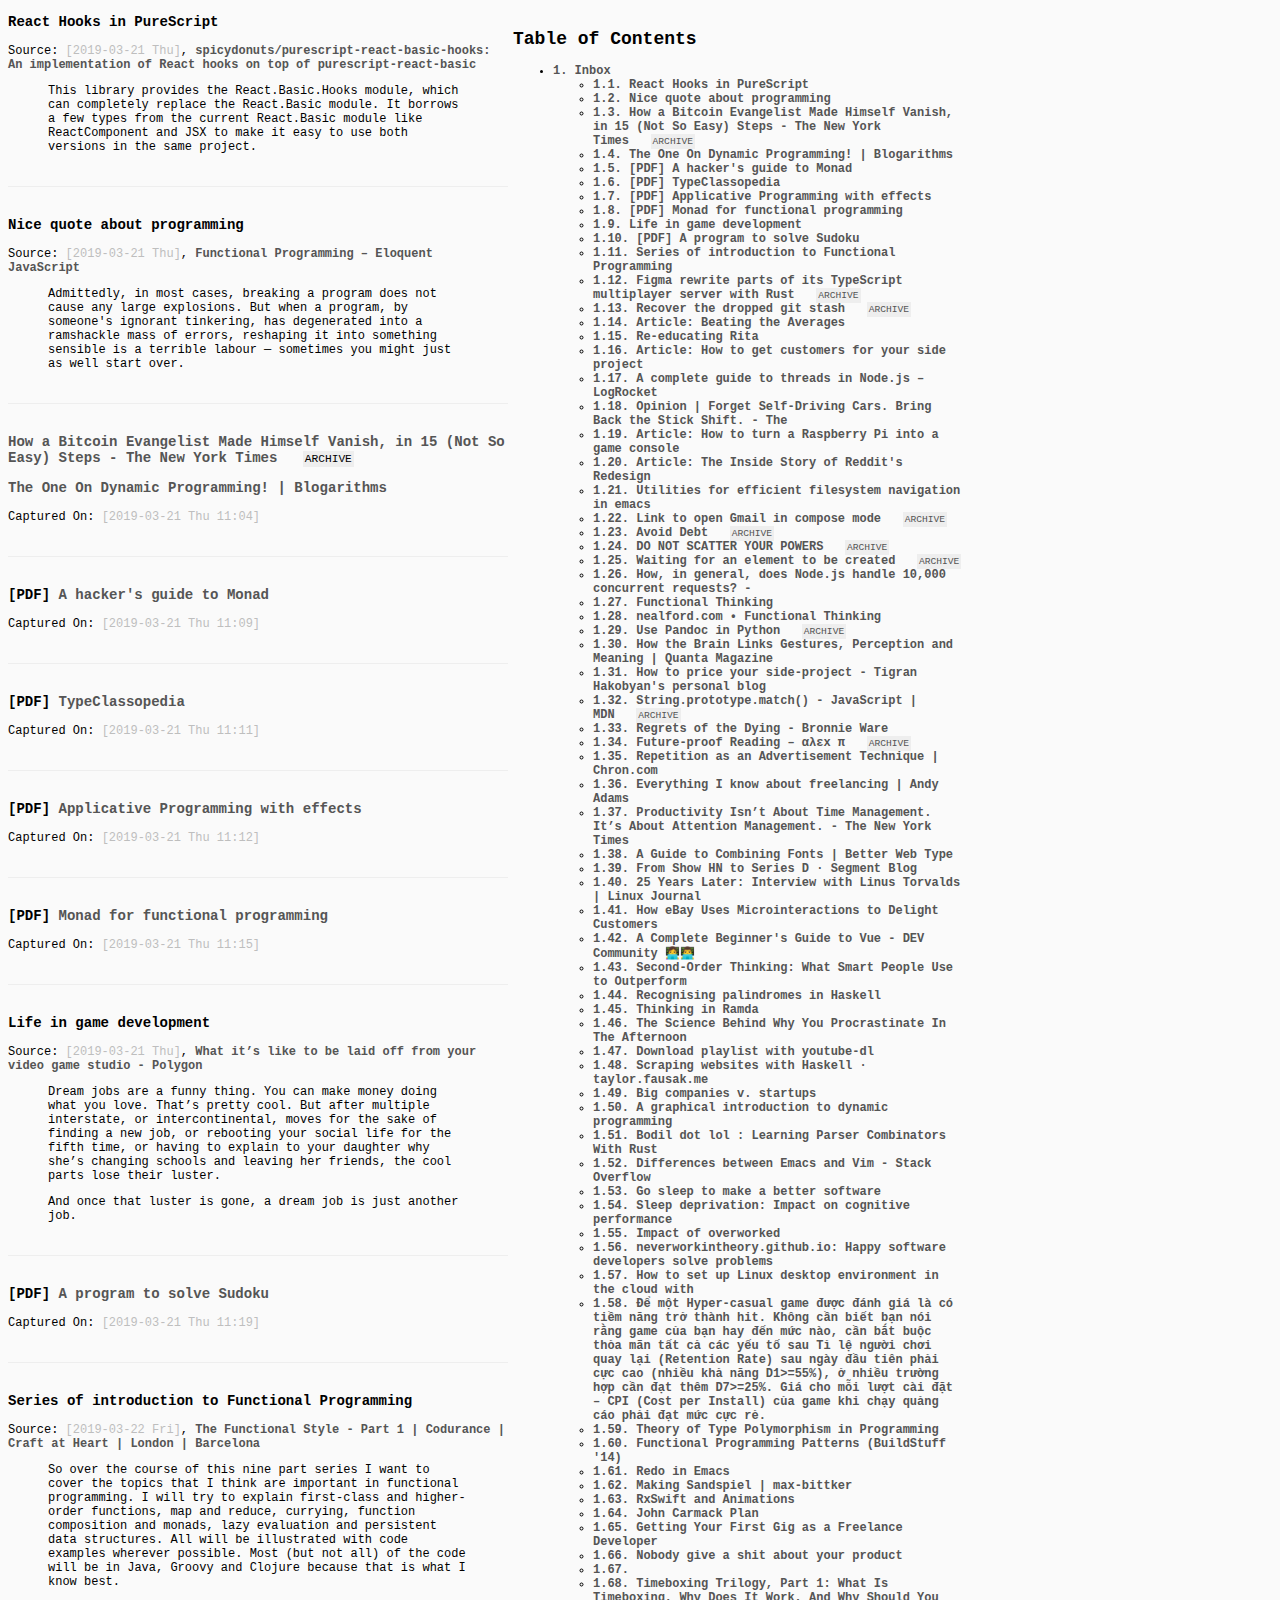
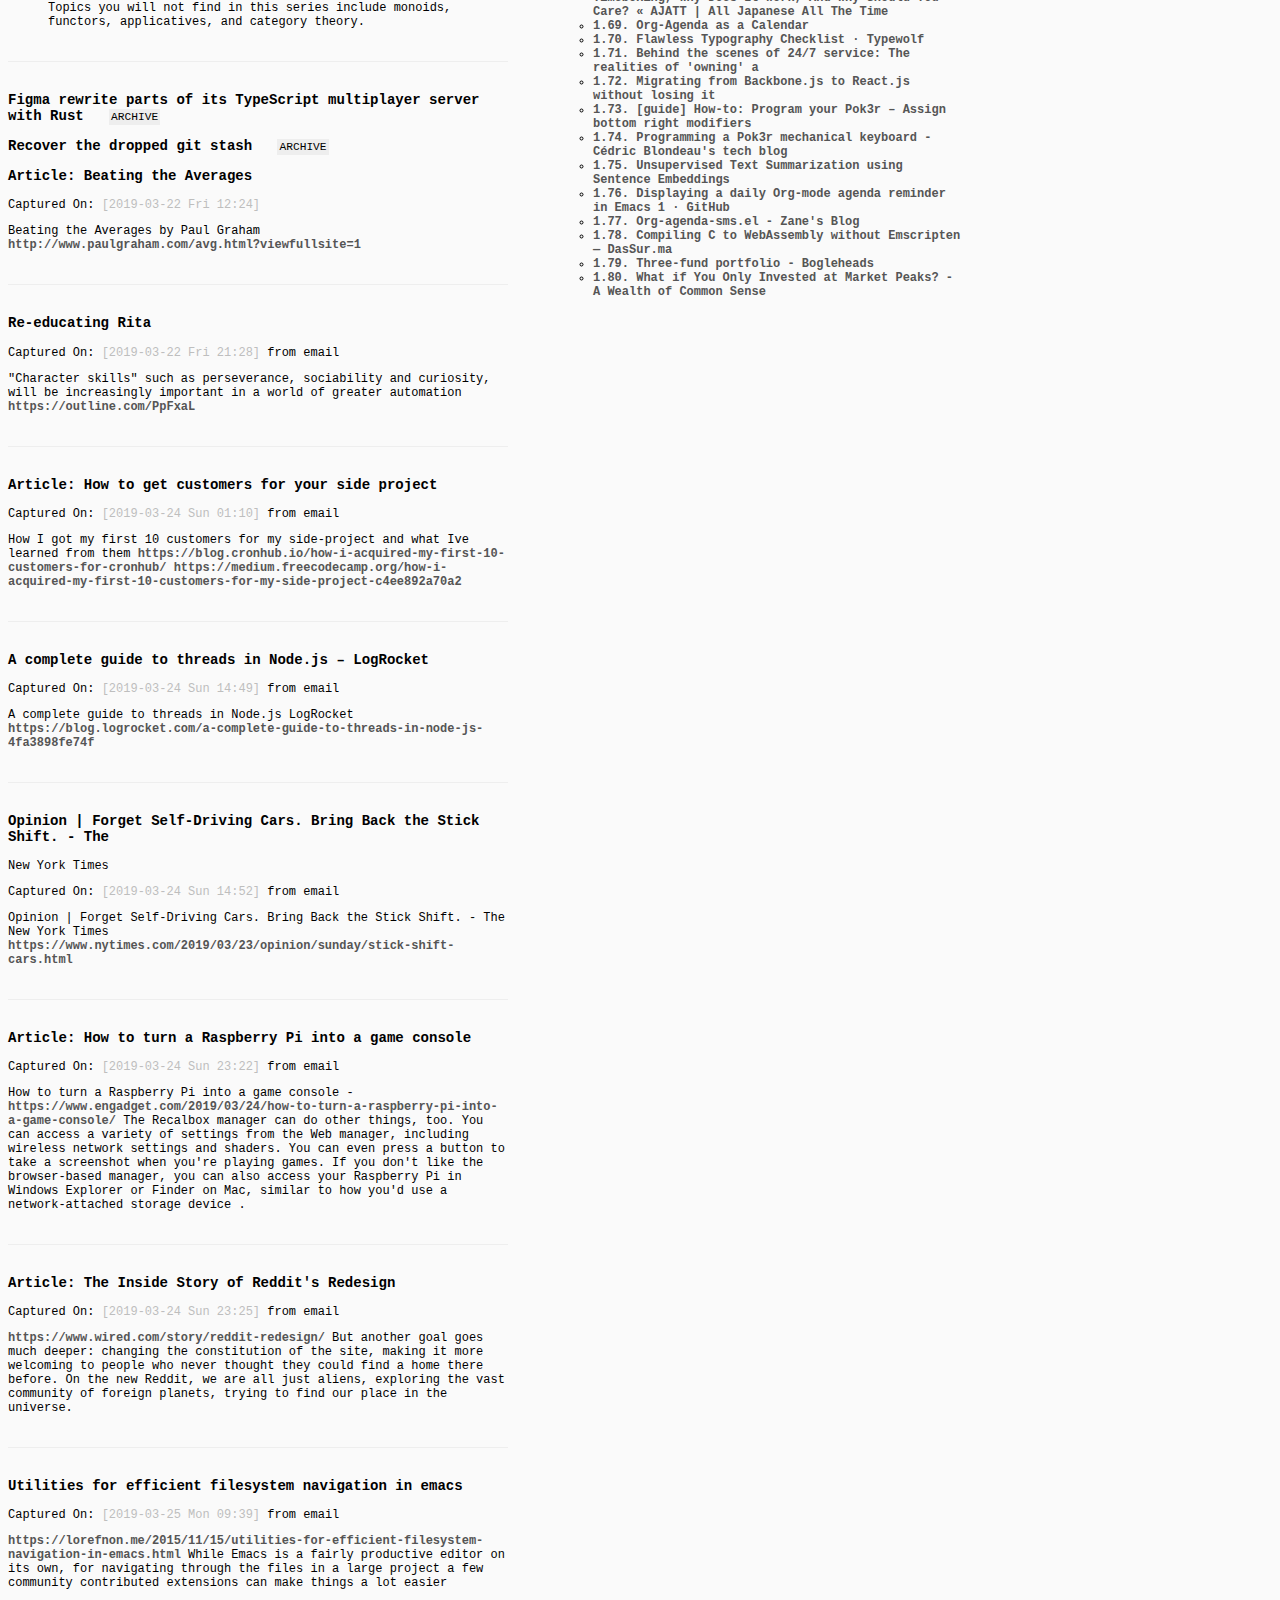
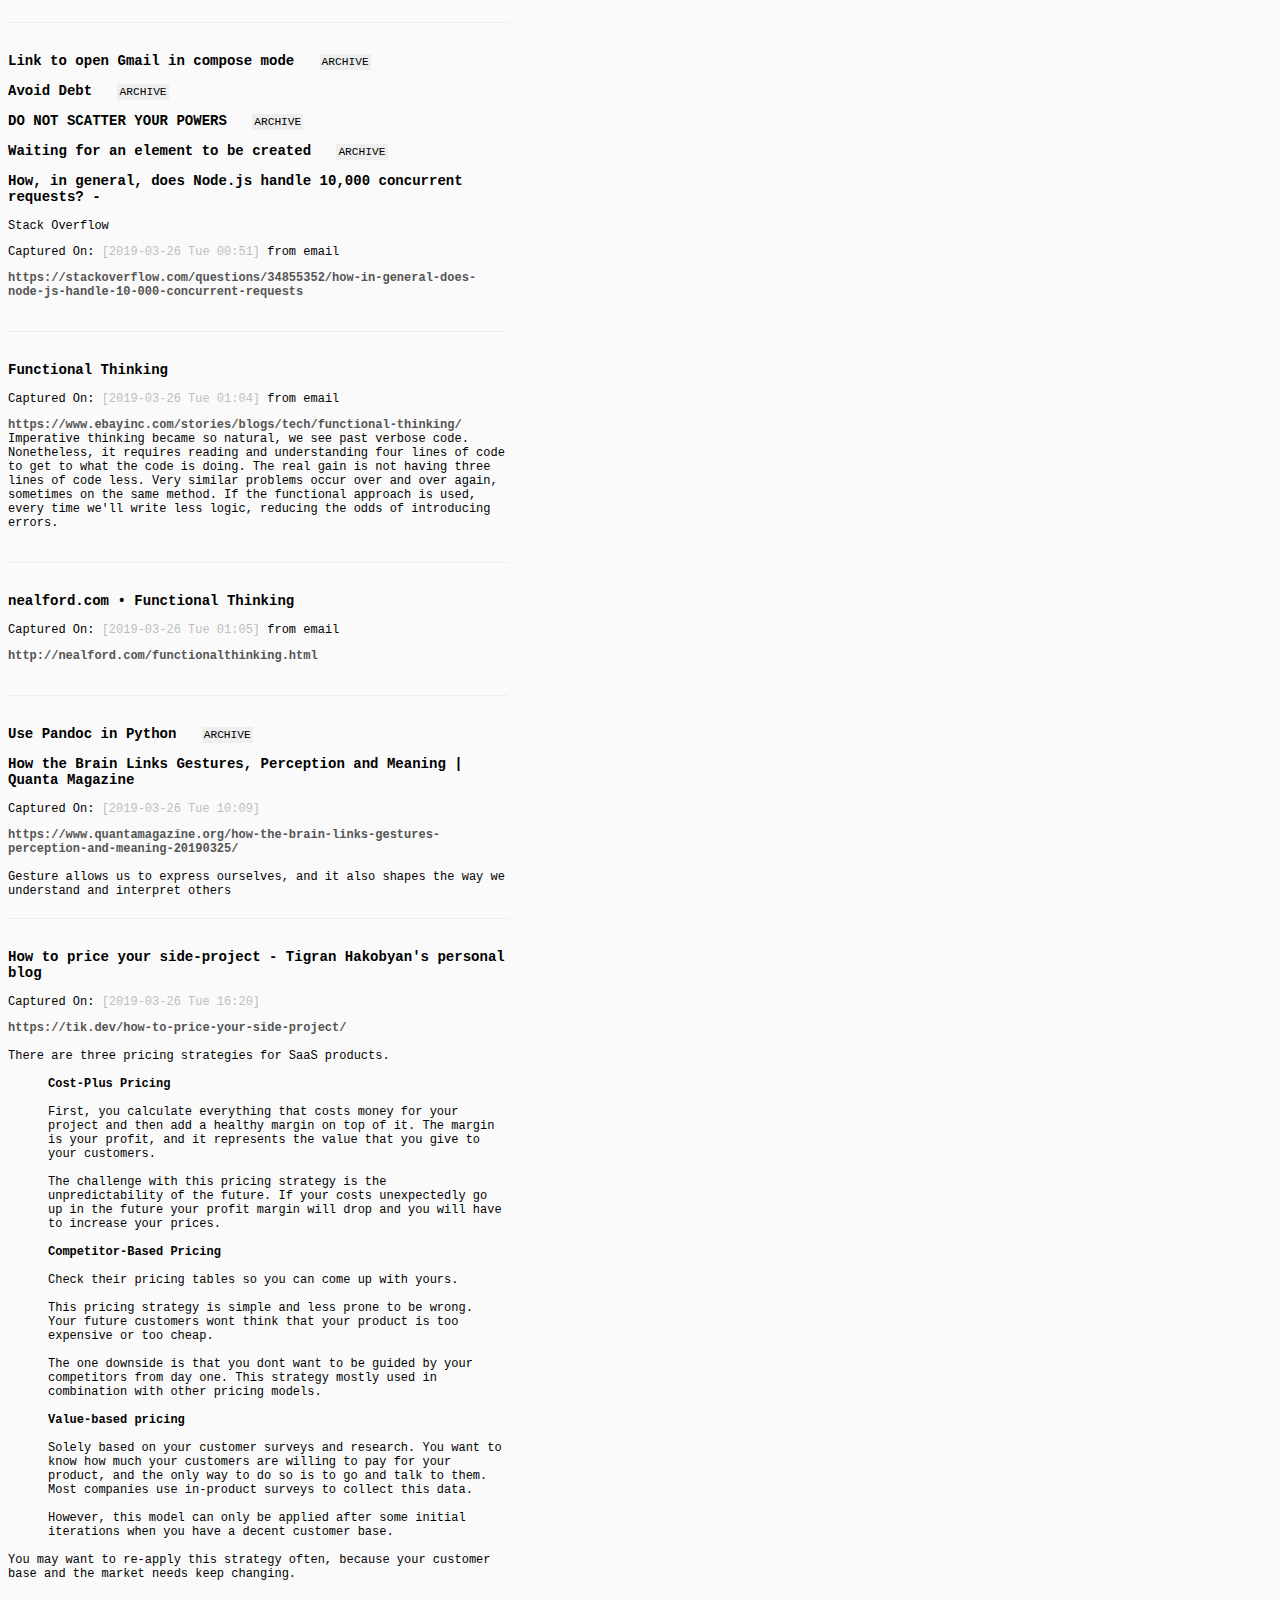
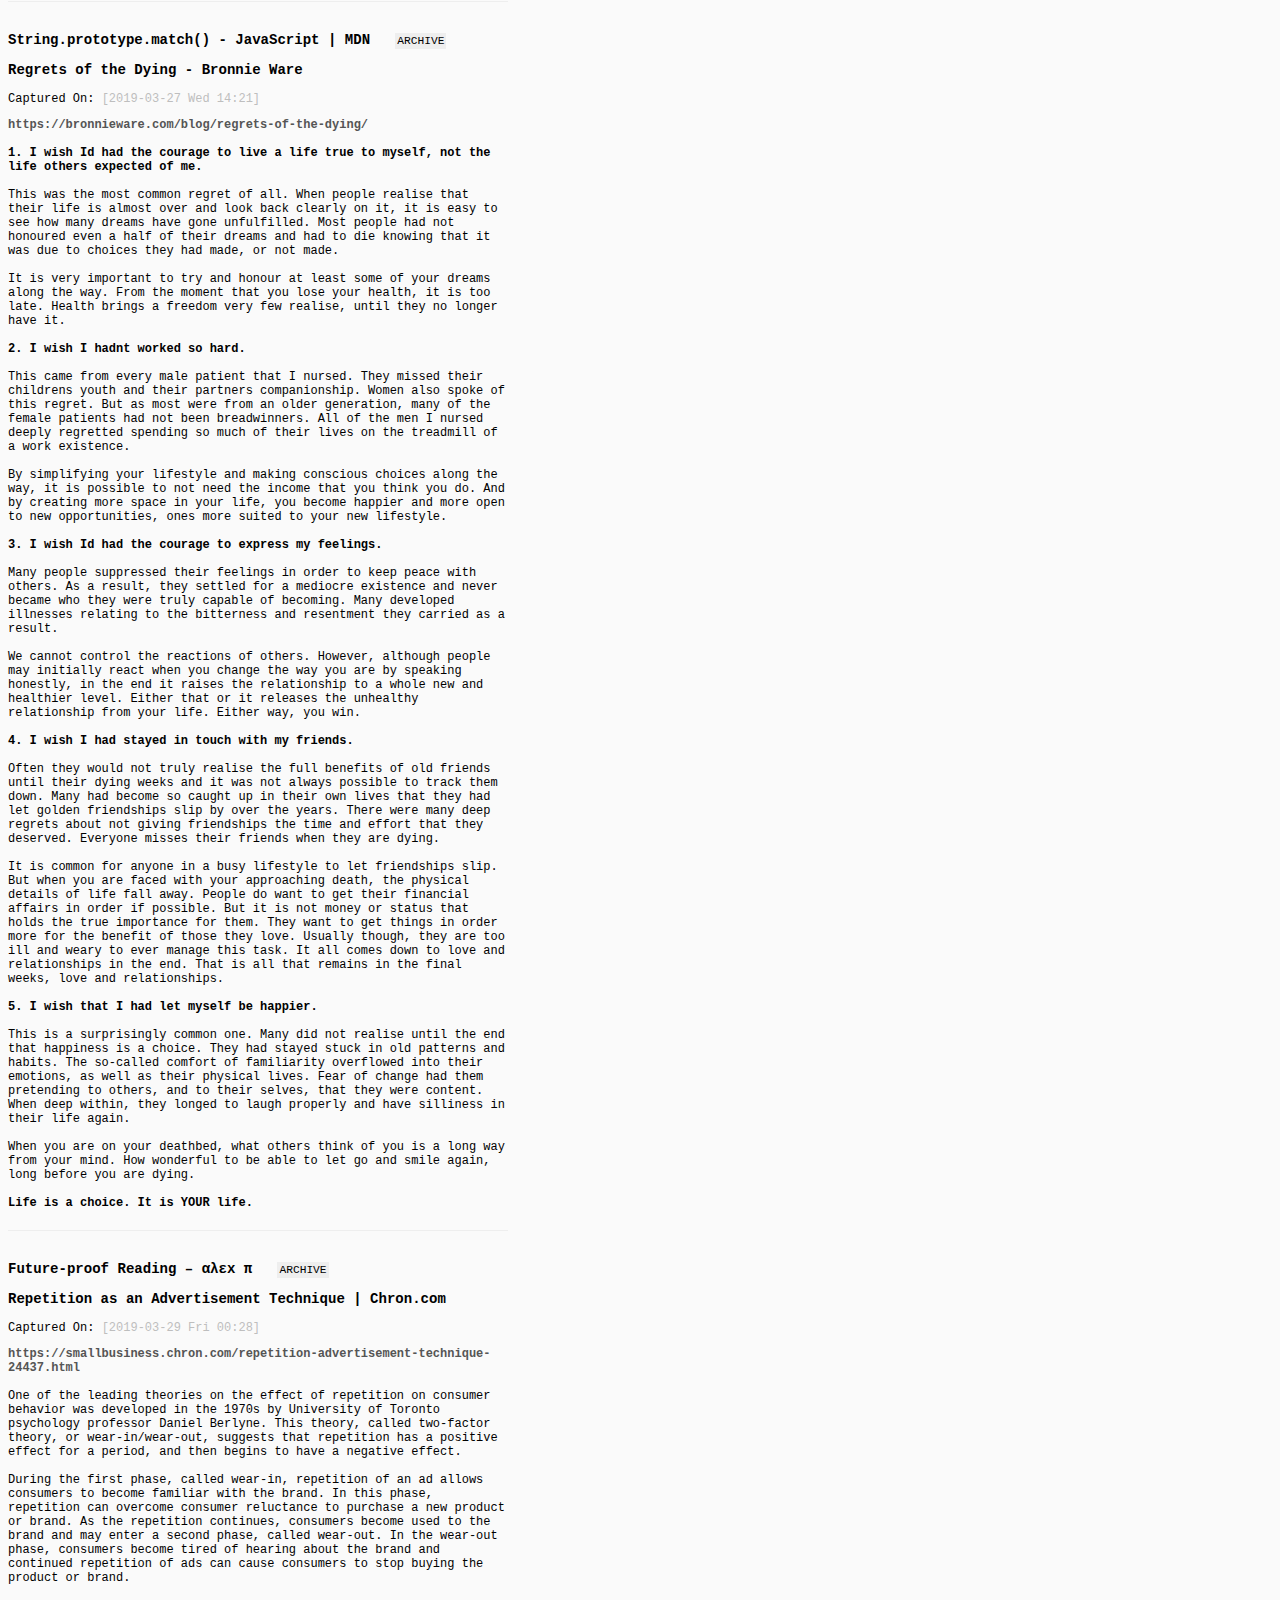
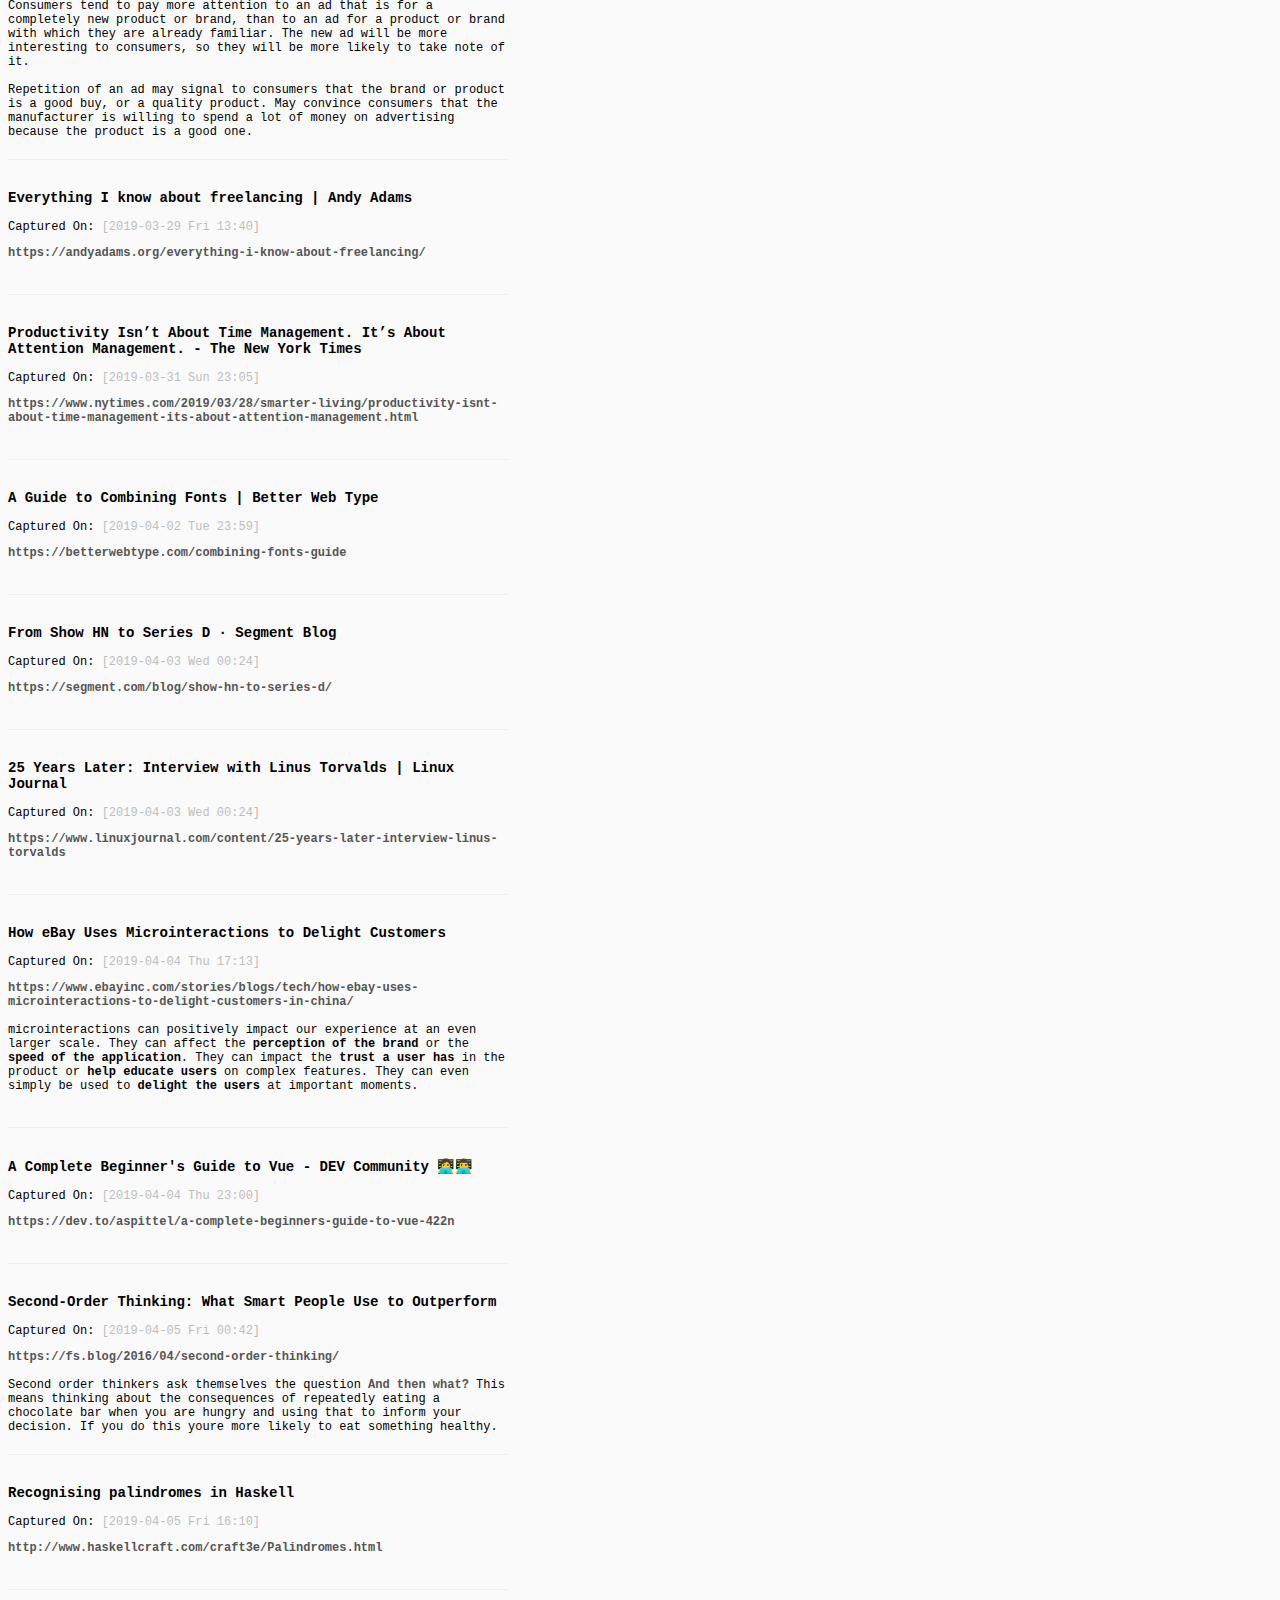
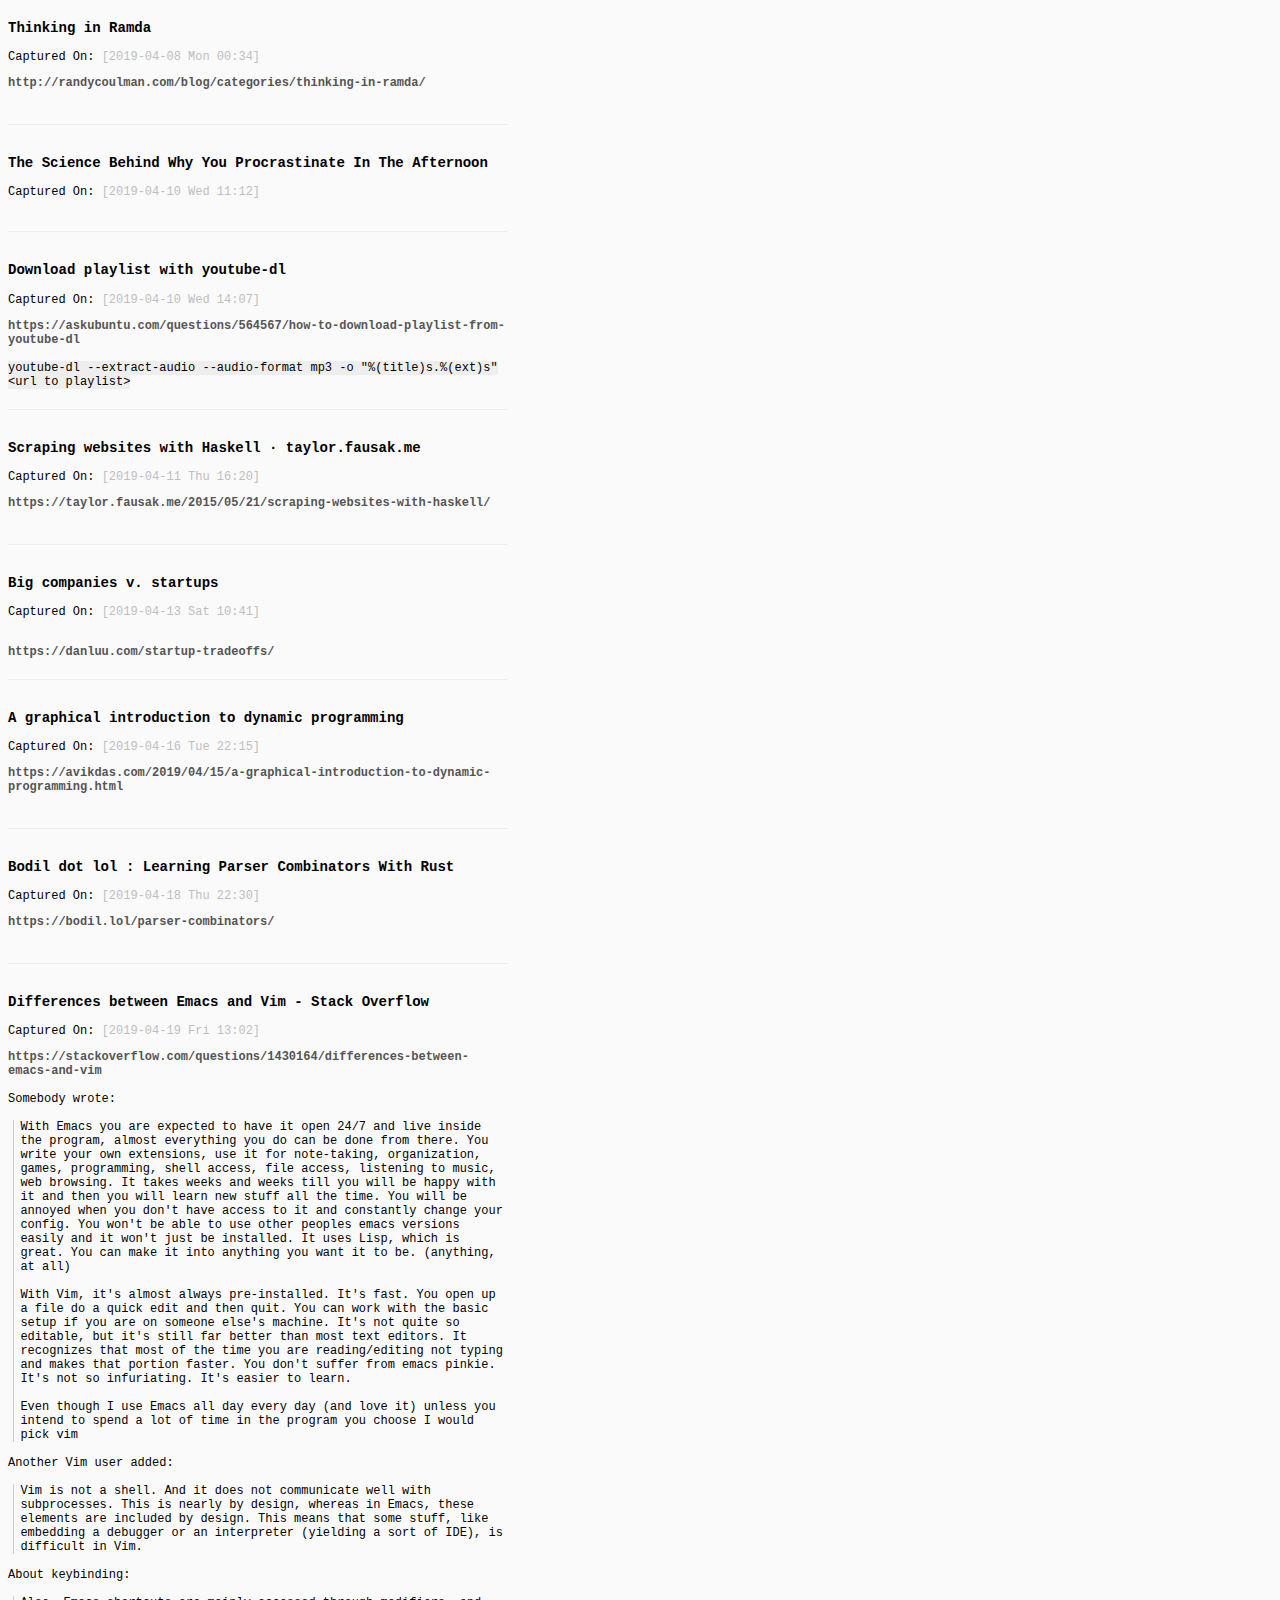
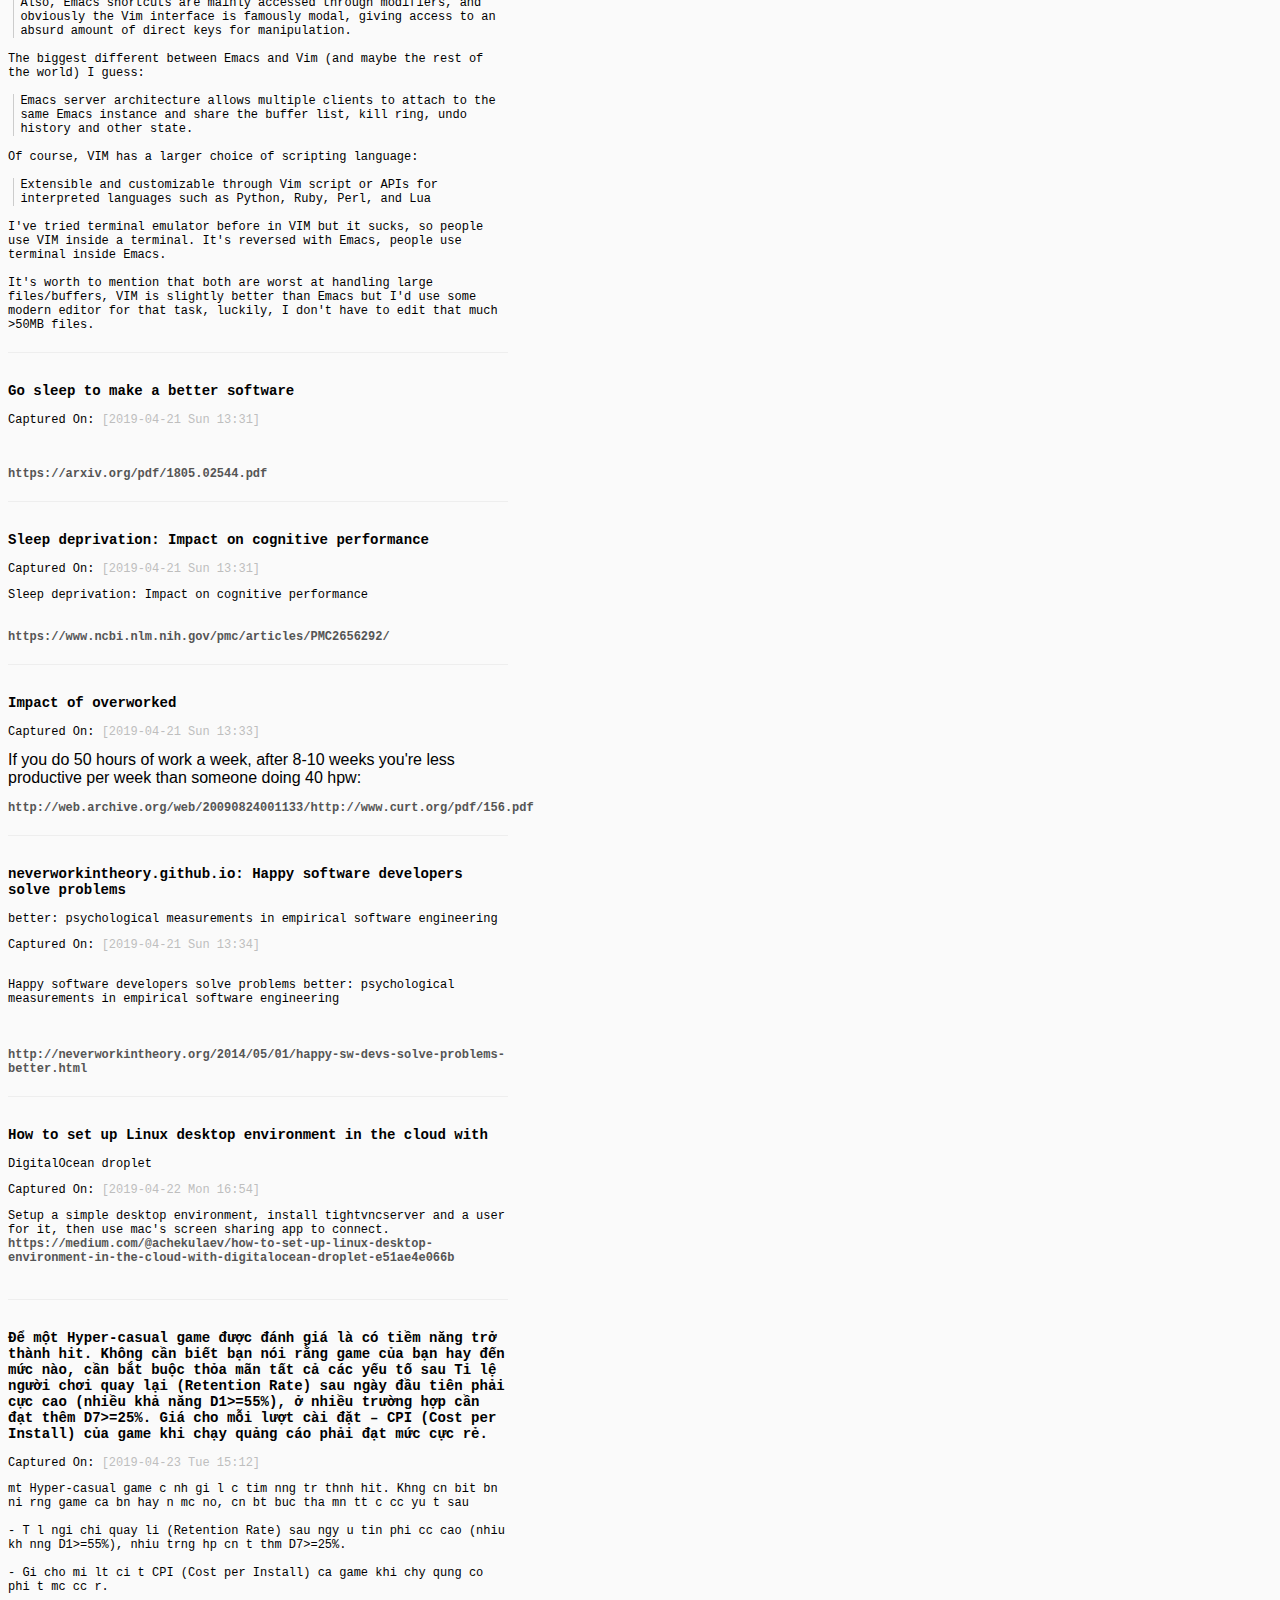
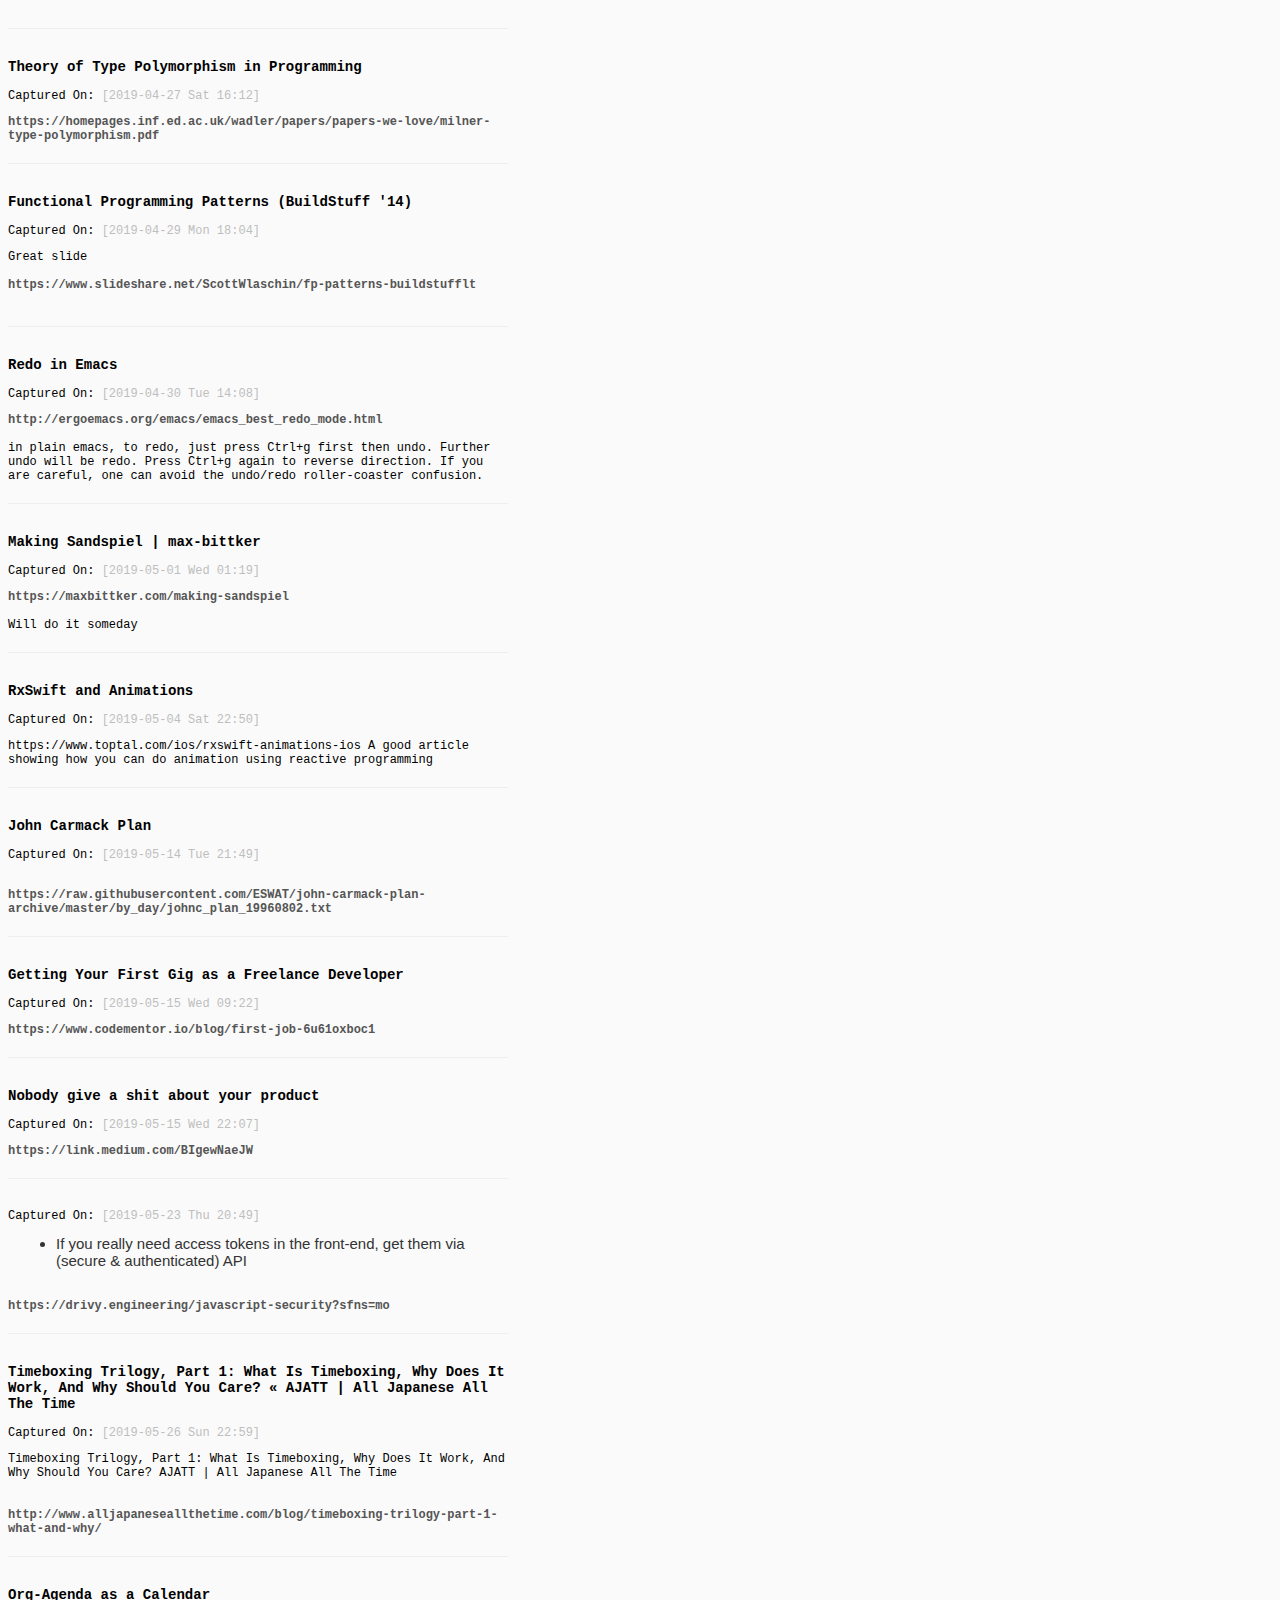
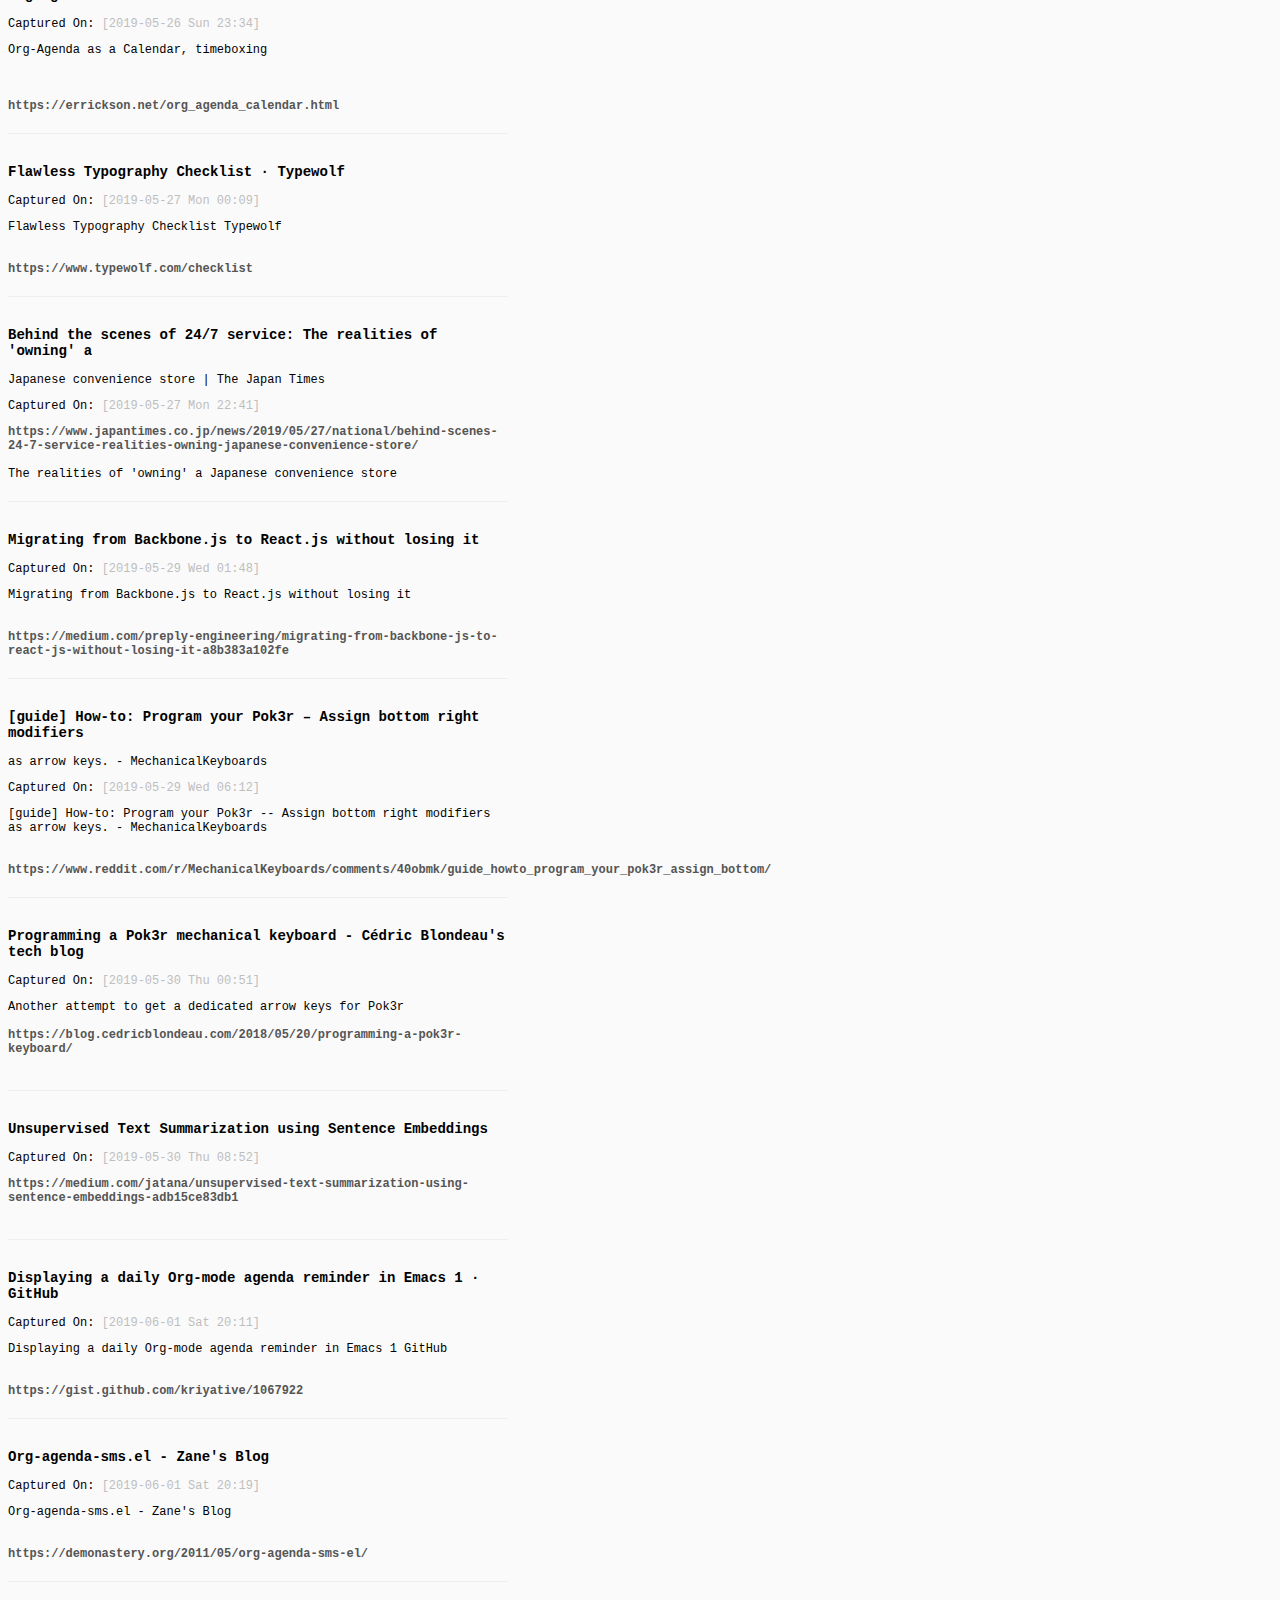
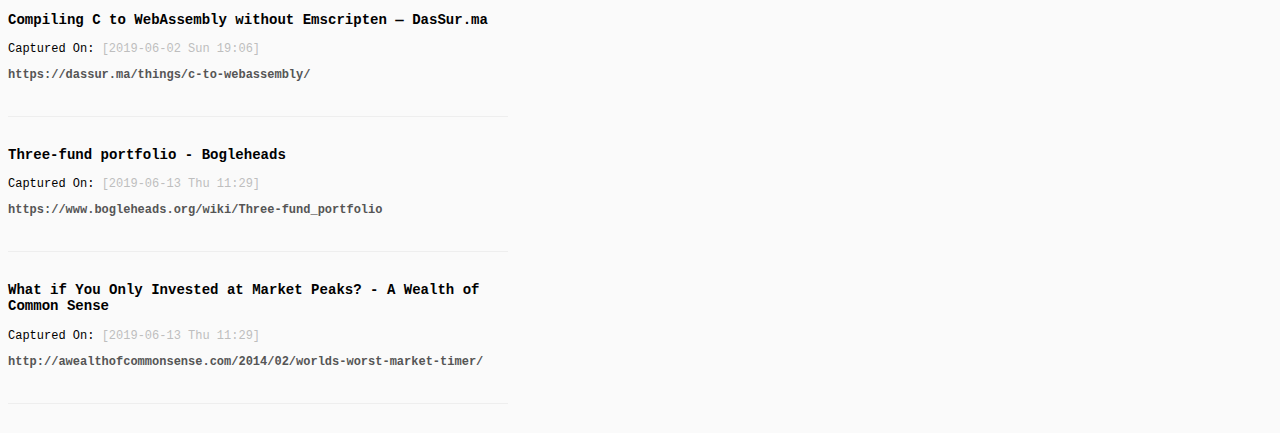
<file: index.html>
<?xml version="1.0" encoding="utf-8"?>
<!DOCTYPE html PUBLIC "-//W3C//DTD XHTML 1.0 Strict//EN"
"http://www.w3.org/TR/xhtml1/DTD/xhtml1-strict.dtd">
<html xmlns="http://www.w3.org/1999/xhtml" lang="en" xml:lang="en">
<head>
<!-- 2019-06-19 Wed 21:30 -->
<meta http-equiv="Content-Type" content="text/html;charset=utf-8" />
<meta name="viewport" content="width=device-width, initial-scale=1" />
<title>Captured</title>
<meta name="generator" content="Org mode" />
<meta name="author" content="root" />
<style type="text/css">
 <!--/*--><![CDATA[/*><!--*/
  .title  { text-align: center;
             margin-bottom: .2em; }
  .subtitle { text-align: center;
              font-size: medium;
              font-weight: bold;
              margin-top:0; }
  .todo   { font-family: monospace; color: red; }
  .done   { font-family: monospace; color: green; }
  .priority { font-family: monospace; color: orange; }
  .tag    { background-color: #eee; font-family: monospace;
            padding: 2px; font-size: 80%; font-weight: normal; }
  .timestamp { color: #bebebe; }
  .timestamp-kwd { color: #5f9ea0; }
  .org-right  { margin-left: auto; margin-right: 0px;  text-align: right; }
  .org-left   { margin-left: 0px;  margin-right: auto; text-align: left; }
  .org-center { margin-left: auto; margin-right: auto; text-align: center; }
  .underline { text-decoration: underline; }
  #postamble p, #preamble p { font-size: 90%; margin: .2em; }
  p.verse { margin-left: 3%; }
  pre {
    border: 1px solid #ccc;
    box-shadow: 3px 3px 3px #eee;
    padding: 8pt;
    font-family: monospace;
    overflow: auto;
    margin: 1.2em;
  }
  pre.src {
    position: relative;
    overflow: visible;
    padding-top: 1.2em;
  }
  pre.src:before {
    display: none;
    position: absolute;
    background-color: white;
    top: -10px;
    right: 10px;
    padding: 3px;
    border: 1px solid black;
  }
  pre.src:hover:before { display: inline;}
  /* Languages per Org manual */
  pre.src-asymptote:before { content: 'Asymptote'; }
  pre.src-awk:before { content: 'Awk'; }
  pre.src-C:before { content: 'C'; }
  /* pre.src-C++ doesn't work in CSS */
  pre.src-clojure:before { content: 'Clojure'; }
  pre.src-css:before { content: 'CSS'; }
  pre.src-D:before { content: 'D'; }
  pre.src-ditaa:before { content: 'ditaa'; }
  pre.src-dot:before { content: 'Graphviz'; }
  pre.src-calc:before { content: 'Emacs Calc'; }
  pre.src-emacs-lisp:before { content: 'Emacs Lisp'; }
  pre.src-fortran:before { content: 'Fortran'; }
  pre.src-gnuplot:before { content: 'gnuplot'; }
  pre.src-haskell:before { content: 'Haskell'; }
  pre.src-hledger:before { content: 'hledger'; }
  pre.src-java:before { content: 'Java'; }
  pre.src-js:before { content: 'Javascript'; }
  pre.src-latex:before { content: 'LaTeX'; }
  pre.src-ledger:before { content: 'Ledger'; }
  pre.src-lisp:before { content: 'Lisp'; }
  pre.src-lilypond:before { content: 'Lilypond'; }
  pre.src-lua:before { content: 'Lua'; }
  pre.src-matlab:before { content: 'MATLAB'; }
  pre.src-mscgen:before { content: 'Mscgen'; }
  pre.src-ocaml:before { content: 'Objective Caml'; }
  pre.src-octave:before { content: 'Octave'; }
  pre.src-org:before { content: 'Org mode'; }
  pre.src-oz:before { content: 'OZ'; }
  pre.src-plantuml:before { content: 'Plantuml'; }
  pre.src-processing:before { content: 'Processing.js'; }
  pre.src-python:before { content: 'Python'; }
  pre.src-R:before { content: 'R'; }
  pre.src-ruby:before { content: 'Ruby'; }
  pre.src-sass:before { content: 'Sass'; }
  pre.src-scheme:before { content: 'Scheme'; }
  pre.src-screen:before { content: 'Gnu Screen'; }
  pre.src-sed:before { content: 'Sed'; }
  pre.src-sh:before { content: 'shell'; }
  pre.src-sql:before { content: 'SQL'; }
  pre.src-sqlite:before { content: 'SQLite'; }
  /* additional languages in org.el's org-babel-load-languages alist */
  pre.src-forth:before { content: 'Forth'; }
  pre.src-io:before { content: 'IO'; }
  pre.src-J:before { content: 'J'; }
  pre.src-makefile:before { content: 'Makefile'; }
  pre.src-maxima:before { content: 'Maxima'; }
  pre.src-perl:before { content: 'Perl'; }
  pre.src-picolisp:before { content: 'Pico Lisp'; }
  pre.src-scala:before { content: 'Scala'; }
  pre.src-shell:before { content: 'Shell Script'; }
  pre.src-ebnf2ps:before { content: 'ebfn2ps'; }
  /* additional language identifiers per "defun org-babel-execute"
       in ob-*.el */
  pre.src-cpp:before  { content: 'C++'; }
  pre.src-abc:before  { content: 'ABC'; }
  pre.src-coq:before  { content: 'Coq'; }
  pre.src-groovy:before  { content: 'Groovy'; }
  /* additional language identifiers from org-babel-shell-names in
     ob-shell.el: ob-shell is the only babel language using a lambda to put
     the execution function name together. */
  pre.src-bash:before  { content: 'bash'; }
  pre.src-csh:before  { content: 'csh'; }
  pre.src-ash:before  { content: 'ash'; }
  pre.src-dash:before  { content: 'dash'; }
  pre.src-ksh:before  { content: 'ksh'; }
  pre.src-mksh:before  { content: 'mksh'; }
  pre.src-posh:before  { content: 'posh'; }
  /* Additional Emacs modes also supported by the LaTeX listings package */
  pre.src-ada:before { content: 'Ada'; }
  pre.src-asm:before { content: 'Assembler'; }
  pre.src-caml:before { content: 'Caml'; }
  pre.src-delphi:before { content: 'Delphi'; }
  pre.src-html:before { content: 'HTML'; }
  pre.src-idl:before { content: 'IDL'; }
  pre.src-mercury:before { content: 'Mercury'; }
  pre.src-metapost:before { content: 'MetaPost'; }
  pre.src-modula-2:before { content: 'Modula-2'; }
  pre.src-pascal:before { content: 'Pascal'; }
  pre.src-ps:before { content: 'PostScript'; }
  pre.src-prolog:before { content: 'Prolog'; }
  pre.src-simula:before { content: 'Simula'; }
  pre.src-tcl:before { content: 'tcl'; }
  pre.src-tex:before { content: 'TeX'; }
  pre.src-plain-tex:before { content: 'Plain TeX'; }
  pre.src-verilog:before { content: 'Verilog'; }
  pre.src-vhdl:before { content: 'VHDL'; }
  pre.src-xml:before { content: 'XML'; }
  pre.src-nxml:before { content: 'XML'; }
  /* add a generic configuration mode; LaTeX export needs an additional
     (add-to-list 'org-latex-listings-langs '(conf " ")) in .emacs */
  pre.src-conf:before { content: 'Configuration File'; }

  table { border-collapse:collapse; }
  caption.t-above { caption-side: top; }
  caption.t-bottom { caption-side: bottom; }
  td, th { vertical-align:top;  }
  th.org-right  { text-align: center;  }
  th.org-left   { text-align: center;   }
  th.org-center { text-align: center; }
  td.org-right  { text-align: right;  }
  td.org-left   { text-align: left;   }
  td.org-center { text-align: center; }
  dt { font-weight: bold; }
  .footpara { display: inline; }
  .footdef  { margin-bottom: 1em; }
  .figure { padding: 1em; }
  .figure p { text-align: center; }
  .inlinetask {
    padding: 10px;
    border: 2px solid gray;
    margin: 10px;
    background: #ffffcc;
  }
  #org-div-home-and-up
   { text-align: right; font-size: 70%; white-space: nowrap; }
  textarea { overflow-x: auto; }
  .linenr { font-size: smaller }
  .code-highlighted { background-color: #ffff00; }
  .org-info-js_info-navigation { border-style: none; }
  #org-info-js_console-label
    { font-size: 10px; font-weight: bold; white-space: nowrap; }
  .org-info-js_search-highlight
    { background-color: #ffff00; color: #000000; font-weight: bold; }
  .org-svg { width: 90%; }
  /*]]>*/-->
</style>
<link rel="stylesheet" type="text/css" href="https://fonts.googleapis.com/css?family=EB+Garamond" />
<link rel="stylesheet" type="text/css" href="capture.css" />
<meta name="viewport" content="width=device-width, initial-scale=1">
<script type="text/javascript">
/*
@licstart  The following is the entire license notice for the
JavaScript code in this tag.

Copyright (C) 2012-2019 Free Software Foundation, Inc.

The JavaScript code in this tag is free software: you can
redistribute it and/or modify it under the terms of the GNU
General Public License (GNU GPL) as published by the Free Software
Foundation, either version 3 of the License, or (at your option)
any later version.  The code is distributed WITHOUT ANY WARRANTY;
without even the implied warranty of MERCHANTABILITY or FITNESS
FOR A PARTICULAR PURPOSE.  See the GNU GPL for more details.

As additional permission under GNU GPL version 3 section 7, you
may distribute non-source (e.g., minimized or compacted) forms of
that code without the copy of the GNU GPL normally required by
section 4, provided you include this license notice and a URL
through which recipients can access the Corresponding Source.


@licend  The above is the entire license notice
for the JavaScript code in this tag.
*/
<!--/*--><![CDATA[/*><!--*/
 function CodeHighlightOn(elem, id)
 {
   var target = document.getElementById(id);
   if(null != target) {
     elem.cacheClassElem = elem.className;
     elem.cacheClassTarget = target.className;
     target.className = "code-highlighted";
     elem.className   = "code-highlighted";
   }
 }
 function CodeHighlightOff(elem, id)
 {
   var target = document.getElementById(id);
   if(elem.cacheClassElem)
     elem.className = elem.cacheClassElem;
   if(elem.cacheClassTarget)
     target.className = elem.cacheClassTarget;
 }
/*]]>*///-->
</script>
</head>
<body>
<div id="content">
<div id="table-of-contents">
<h2>Table of Contents</h2>
<div id="text-table-of-contents">
<ul>
<li><a href="#org946dbbc">1. Inbox</a>
<ul>
<li><a href="#org3d80bb1">1.1. React Hooks in PureScript</a></li>
<li><a href="#org295ab0e">1.2. Nice quote about programming</a></li>
<li><a href="#org1a8d047">1.3. How a Bitcoin Evangelist Made Himself Vanish, in 15 (Not So Easy) Steps - The New York Times&#xa0;&#xa0;&#xa0;<span class="tag"><span class="ARCHIVE">ARCHIVE</span></span></a></li>
<li><a href="#orga492af7">1.4. The One On Dynamic Programming! | Blogarithms</a></li>
<li><a href="#org35d894e">1.5. [PDF] A hacker's guide to Monad</a></li>
<li><a href="#orgc03dd8d">1.6. [PDF] TypeClassopedia</a></li>
<li><a href="#org3836654">1.7. [PDF] Applicative Programming with effects</a></li>
<li><a href="#org7607d0b">1.8. [PDF] Monad for functional programming</a></li>
<li><a href="#org119c756">1.9. Life in game development</a></li>
<li><a href="#orgfc6d36b">1.10. [PDF] A program to solve Sudoku</a></li>
<li><a href="#orgc9b3228">1.11. Series of introduction to Functional Programming</a></li>
<li><a href="#orgc493c43">1.12. Figma rewrite parts of its TypeScript multiplayer server with Rust&#xa0;&#xa0;&#xa0;<span class="tag"><span class="ARCHIVE">ARCHIVE</span></span></a></li>
<li><a href="#orgdae3358">1.13. Recover the dropped git stash&#xa0;&#xa0;&#xa0;<span class="tag"><span class="ARCHIVE">ARCHIVE</span></span></a></li>
<li><a href="#org8a07e98">1.14. Article: Beating the Averages</a></li>
<li><a href="#orga02c018">1.15. Re-educating Rita</a></li>
<li><a href="#orge973439">1.16. Article: How to get customers for your side project</a></li>
<li><a href="#org6ce7142">1.17. A complete guide to threads in Node.js – LogRocket</a></li>
<li><a href="#orgf8f6ee1">1.18. Opinion | Forget Self-Driving Cars. Bring Back the Stick Shift. - The</a></li>
<li><a href="#org83fb678">1.19. Article: How to turn a Raspberry Pi into a game console</a></li>
<li><a href="#org5e27ed9">1.20. Article: The Inside Story of Reddit's Redesign</a></li>
<li><a href="#org7e7bb9d">1.21. Utilities for efficient filesystem navigation in emacs</a></li>
<li><a href="#orga258ed8">1.22. Link to open Gmail in compose mode&#xa0;&#xa0;&#xa0;<span class="tag"><span class="ARCHIVE">ARCHIVE</span></span></a></li>
<li><a href="#org16903f3">1.23. Avoid Debt&#xa0;&#xa0;&#xa0;<span class="tag"><span class="ARCHIVE">ARCHIVE</span></span></a></li>
<li><a href="#orgc2972be">1.24. DO NOT SCATTER YOUR POWERS&#xa0;&#xa0;&#xa0;<span class="tag"><span class="ARCHIVE">ARCHIVE</span></span></a></li>
<li><a href="#org1884e66">1.25. Waiting for an element to be created&#xa0;&#xa0;&#xa0;<span class="tag"><span class="ARCHIVE">ARCHIVE</span></span></a></li>
<li><a href="#orgb9926e5">1.26. How, in general, does Node.js handle 10,000 concurrent requests? -</a></li>
<li><a href="#org2620c97">1.27. Functional Thinking</a></li>
<li><a href="#org6f270a2">1.28. nealford.com • Functional Thinking</a></li>
<li><a href="#org4aea9ad">1.29. Use Pandoc in Python&#xa0;&#xa0;&#xa0;<span class="tag"><span class="ARCHIVE">ARCHIVE</span></span></a></li>
<li><a href="#orgf2dc083">1.30. How the Brain Links Gestures, Perception and Meaning | Quanta Magazine</a></li>
<li><a href="#orga05108e">1.31. How to price your side-project - Tigran Hakobyan's personal blog</a></li>
<li><a href="#org0b1342d">1.32. String.prototype.match() - JavaScript | MDN&#xa0;&#xa0;&#xa0;<span class="tag"><span class="ARCHIVE">ARCHIVE</span></span></a></li>
<li><a href="#org08c84b8">1.33. Regrets of the Dying - Bronnie Ware</a></li>
<li><a href="#org32f4e5e">1.34. Future-proof Reading – αλεx π&#xa0;&#xa0;&#xa0;<span class="tag"><span class="ARCHIVE">ARCHIVE</span></span></a></li>
<li><a href="#orgab6c0d8">1.35. Repetition as an Advertisement Technique | Chron.com</a></li>
<li><a href="#org0ae5290">1.36. Everything I know about freelancing | Andy Adams</a></li>
<li><a href="#orgdbc7563">1.37. Productivity Isn’t About Time Management. It’s About Attention Management. - The New York Times</a></li>
<li><a href="#org16b2d74">1.38. A Guide to Combining Fonts | Better Web Type</a></li>
<li><a href="#orgd73f31f">1.39. From Show HN to Series D · Segment Blog</a></li>
<li><a href="#orga3cb5df">1.40. 25 Years Later: Interview with Linus Torvalds | Linux Journal</a></li>
<li><a href="#orgc27c31f">1.41. How eBay Uses Microinteractions to Delight Customers</a></li>
<li><a href="#org2f41523">1.42. A Complete Beginner's Guide to Vue - DEV Community 👩‍💻👨‍💻</a></li>
<li><a href="#orgdff35ce">1.43. Second-Order Thinking: What Smart People Use to Outperform</a></li>
<li><a href="#orgc5b4f28">1.44. Recognising palindromes in Haskell</a></li>
<li><a href="#org168a365">1.45. Thinking in Ramda</a></li>
<li><a href="#org95e610d">1.46. The Science Behind Why You Procrastinate In The Afternoon</a></li>
<li><a href="#org3e09430">1.47. Download playlist with youtube-dl</a></li>
<li><a href="#org6a453af">1.48. Scraping websites with Haskell · taylor.fausak.me</a></li>
<li><a href="#org32bafbf">1.49. Big companies v. startups</a></li>
<li><a href="#org8f0e72e">1.50. A graphical introduction to dynamic programming</a></li>
<li><a href="#org11c474e">1.51. Bodil dot lol : Learning Parser Combinators With Rust</a></li>
<li><a href="#org731929a">1.52. Differences between Emacs and Vim - Stack Overflow</a></li>
<li><a href="#org75e18c2">1.53. Go sleep to make a better software</a></li>
<li><a href="#org48c2046">1.54. Sleep deprivation: Impact on cognitive performance</a></li>
<li><a href="#orgc4b8ac7">1.55. Impact of overworked</a></li>
<li><a href="#org9e44c33">1.56. neverworkintheory.github.io: Happy software developers solve problems</a></li>
<li><a href="#org2ec60d3">1.57. How to set up Linux desktop environment in the cloud with</a></li>
<li><a href="#org2f11f5f">1.58. Để một Hyper-casual game được đánh giá là có tiềm năng trở thành hit. Không cần biết bạn nói rằng game của bạn hay đến mức nào, cần bắt buộc thỏa mãn tất cả các yếu tố sau Tỉ lệ người chơi quay lại (Retention Rate) sau ngày đầu tiên phải cực cao (nhiều khả năng D1&gt;=55%), ở nhiều trường hợp cần đạt thêm D7&gt;=25%. Giá cho mỗi lượt cài đặt – CPI (Cost per Install) của game khi chạy quảng cáo phải đạt mức cực rẻ.</a></li>
<li><a href="#orgb1aeeb4">1.59. Theory of Type Polymorphism in Programming</a></li>
<li><a href="#org42432b6">1.60. Functional Programming Patterns (BuildStuff '14)</a></li>
<li><a href="#org308b99b">1.61. Redo in Emacs</a></li>
<li><a href="#orge5a0471">1.62. Making Sandspiel | max-bittker</a></li>
<li><a href="#org2036cbd">1.63. RxSwift and Animations</a></li>
<li><a href="#orgdc34f13">1.64. John Carmack Plan</a></li>
<li><a href="#org8292baf">1.65. Getting Your First Gig as a Freelance Developer</a></li>
<li><a href="#org362fac5">1.66. Nobody give a shit about your product</a></li>
<li><a href="#orgc7cdcd8">1.67. </a></li>
<li><a href="#org3d5d079">1.68. Timeboxing Trilogy, Part 1: What Is Timeboxing, Why Does It Work, And Why Should You Care? « AJATT | All Japanese All The Time</a></li>
<li><a href="#org32c4dc5">1.69. Org-Agenda as a Calendar</a></li>
<li><a href="#org3399e5d">1.70. Flawless Typography Checklist · Typewolf</a></li>
<li><a href="#org7fb0fd3">1.71. Behind the scenes of 24/7 service: The realities of 'owning' a</a></li>
<li><a href="#orgd883835">1.72. Migrating from Backbone.js to React.js without losing it</a></li>
<li><a href="#org57c2198">1.73. [guide] How-to: Program your Pok3r &#x2013; Assign bottom right modifiers</a></li>
<li><a href="#orgfde78a3">1.74. Programming a Pok3r mechanical keyboard - Cédric Blondeau's tech blog</a></li>
<li><a href="#org7e55798">1.75. Unsupervised Text Summarization using Sentence Embeddings</a></li>
<li><a href="#orga59a932">1.76. Displaying a daily Org-mode agenda reminder in Emacs 1 · GitHub</a></li>
<li><a href="#org6c86dc0">1.77. Org-agenda-sms.el - Zane's Blog</a></li>
<li><a href="#org9f51497">1.78. Compiling C to WebAssembly without Emscripten — DasSur.ma</a></li>
<li><a href="#org8fbc77e">1.79. Three-fund portfolio - Bogleheads</a></li>
<li><a href="#org4d3bc85">1.80. What if You Only Invested at Market Peaks? - A Wealth of Common Sense</a></li>
</ul>
</li>
</ul>
</div>
</div>
<div id="outline-container-org946dbbc" class="outline-2">
<h2 id="org946dbbc"><span class="section-number-2">1</span> Inbox</h2>
<div class="outline-text-2" id="text-1">
</div>
<div id="outline-container-org3d80bb1" class="outline-3">
<h3 id="org3d80bb1"><span class="section-number-3">1.1</span> React Hooks in PureScript</h3>
<div class="outline-text-3" id="text-1-1">
<p>
Source: <span class="timestamp-wrapper"><span class="timestamp">[2019-03-21 Thu]</span></span>, <a href="https://github.com/spicydonuts/purescript-react-basic-hooks">spicydonuts/purescript-react-basic-hooks: An implementation of React hooks on top of purescript-react-basic</a>
</p>
<blockquote>
<p>
This library provides the React.Basic.Hooks module, which can completely replace the React.Basic module. It borrows a few types from the current React.Basic module like ReactComponent and JSX to make it easy to use both versions in the same project.
</p>
</blockquote>
</div>
</div>
<div id="outline-container-org295ab0e" class="outline-3">
<h3 id="org295ab0e"><span class="section-number-3">1.2</span> Nice quote about programming</h3>
<div class="outline-text-3" id="text-1-2">
<p>
Source: <span class="timestamp-wrapper"><span class="timestamp">[2019-03-21 Thu]</span></span>, <a href="http://eloquentjavascript.net/1st_edition/chapter6.html#p61d9c58b7ccd55b">Functional Programming &#x2013; Eloquent JavaScript</a>
</p>
<blockquote>
<p>
Admittedly, in most cases, breaking a program does not cause any large explosions. But when a program, by someone's ignorant tinkering, has degenerated into a ramshackle mass of errors, reshaping it into something sensible is a terrible labour ― sometimes you might just as well start over.
</p>
</blockquote>
</div>
</div>
<div id="outline-container-org1a8d047" class="outline-3">
<h3 id="org1a8d047"><span class="section-number-3">1.3</span> <a href="https://www.nytimes.com/2019/03/12/technology/how-to-disappear-surveillance-state.html">How a Bitcoin Evangelist Made Himself Vanish, in 15 (Not So Easy) Steps - The New York Times</a>&#xa0;&#xa0;&#xa0;<span class="tag"><span class="ARCHIVE">ARCHIVE</span></span></h3>
</div>

<div id="outline-container-orga492af7" class="outline-3">
<h3 id="orga492af7"><span class="section-number-3">1.4</span> <a href="https://blogarithms.github.io/articles/2019-03/cracking-dp-part-one">The One On Dynamic Programming! | Blogarithms</a></h3>
<div class="outline-text-3" id="text-1-4">
<p>
Captured On: <span class="timestamp-wrapper"><span class="timestamp">[2019-03-21 Thu 11:04]</span></span>
</p>
</div>
</div>

<div id="outline-container-org35d894e" class="outline-3">
<h3 id="org35d894e"><span class="section-number-3">1.5</span> [PDF] <a href="https://web.archive.org/web/20190315213523/https:/stefan-klinger.de/files/monadGuide.pdf">A hacker's guide to Monad</a></h3>
<div class="outline-text-3" id="text-1-5">
<p>
Captured On: <span class="timestamp-wrapper"><span class="timestamp">[2019-03-21 Thu 11:09]</span></span>
</p>
</div>
</div>

<div id="outline-container-orgc03dd8d" class="outline-3">
<h3 id="orgc03dd8d"><span class="section-number-3">1.6</span> [PDF] <a href="https://web.archive.org/web/20190308183038/https:/wiki.haskell.org/wikiupload/e/e9/Typeclassopedia.pdf">TypeClassopedia</a></h3>
<div class="outline-text-3" id="text-1-6">
<p>
Captured On: <span class="timestamp-wrapper"><span class="timestamp">[2019-03-21 Thu 11:11]</span></span>
</p>
</div>
</div>

<div id="outline-container-org3836654" class="outline-3">
<h3 id="org3836654"><span class="section-number-3">1.7</span> [PDF] <a href="https://web.archive.org/web/20190308182743/http:/www.staff.city.ac.uk/~ross/papers/Applicative.pdf">Applicative Programming with effects</a></h3>
<div class="outline-text-3" id="text-1-7">
<p>
Captured On: <span class="timestamp-wrapper"><span class="timestamp">[2019-03-21 Thu 11:12]</span></span>
</p>
</div>
</div>

<div id="outline-container-org7607d0b" class="outline-3">
<h3 id="org7607d0b"><span class="section-number-3">1.8</span> [PDF] <a href="https://web.archive.org/web/20190308075944/http:/homepages.inf.ed.ac.uk/wadler/papers/marktoberdorf/baastad.pdf">Monad for functional programming</a></h3>
<div class="outline-text-3" id="text-1-8">
<p>
Captured On: <span class="timestamp-wrapper"><span class="timestamp">[2019-03-21 Thu 11:15]</span></span>
</p>
</div>
</div>

<div id="outline-container-org119c756" class="outline-3">
<h3 id="org119c756"><span class="section-number-3">1.9</span> Life in game development</h3>
<div class="outline-text-3" id="text-1-9">
<p>
Source: <span class="timestamp-wrapper"><span class="timestamp">[2019-03-21 Thu]</span></span>, <a href="https://www.polygon.com/2019/3/5/18233699/game-developer-layoffs-unions-katie-chironis">What it’s like to be laid off from your video game studio - Polygon</a>
</p>
<blockquote>
<p>
Dream jobs are a funny thing. You can make money doing what you love. That’s pretty cool. But after multiple interstate, or intercontinental, moves for the sake of finding a new job, or rebooting your social life for the fifth time, or having to explain to your daughter why she’s changing schools and leaving her friends, the cool parts lose their luster.
</p>

<p>
And once that luster is gone, a dream job is just another job.
</p>
</blockquote>
</div>
</div>

<div id="outline-container-orgfc6d36b" class="outline-3">
<h3 id="orgfc6d36b"><span class="section-number-3">1.10</span> [PDF] <a href="http://web.archive.org/web/20130823222012/http:/www.cs.tufts.edu/~nr/comp150fp/archive/richard-bird/sudoku.pdf">A program to solve Sudoku</a></h3>
<div class="outline-text-3" id="text-1-10">
<p>
Captured On: <span class="timestamp-wrapper"><span class="timestamp">[2019-03-21 Thu 11:19]</span></span>
</p>
</div>
</div>
<div id="outline-container-orgc9b3228" class="outline-3">
<h3 id="orgc9b3228"><span class="section-number-3">1.11</span> Series of introduction to Functional Programming</h3>
<div class="outline-text-3" id="text-1-11">
<p>
Source: <span class="timestamp-wrapper"><span class="timestamp">[2019-03-22 Fri]</span></span>, <a href="https://codurance.com/2018/08/09/the-functional-style-part-1/">The Functional Style - Part 1 | Codurance | Craft at Heart | London | Barcelona</a>
</p>
<blockquote>
<p>
So over the course of this nine part series I want to cover the topics that I think are important in functional programming. I will try to explain first-class and higher-order functions, map and reduce, currying, function composition and monads, lazy evaluation and persistent data structures. All will be illustrated with code examples wherever possible. Most (but not all) of the code will be in Java, Groovy and Clojure because that is what I know best.
</p>

<p>
Topics you will not find in this series include monoids, functors, applicatives, and category theory. 
</p>
</blockquote>
</div>
</div>
<div id="outline-container-orgc493c43" class="outline-3">
<h3 id="orgc493c43"><span class="section-number-3">1.12</span> Figma rewrite parts of its TypeScript multiplayer server with Rust&#xa0;&#xa0;&#xa0;<span class="tag"><span class="ARCHIVE">ARCHIVE</span></span></h3>
</div>
<div id="outline-container-orgdae3358" class="outline-3">
<h3 id="orgdae3358"><span class="section-number-3">1.13</span> Recover the dropped git stash&#xa0;&#xa0;&#xa0;<span class="tag"><span class="ARCHIVE">ARCHIVE</span></span></h3>
</div>


<div id="outline-container-org8a07e98" class="outline-3">
<h3 id="org8a07e98"><span class="section-number-3">1.14</span> Article: Beating the Averages</h3>
<div class="outline-text-3" id="text-1-14">
<p>
Captured On: <span class="timestamp-wrapper"><span class="timestamp">[2019-03-22 Fri 12:24]</span></span>
</p>

<p>
Beating the Averages by Paul Graham
<a href="http://www.paulgraham.com/avg.html?viewfullsite=1">http://www.paulgraham.com/avg.html?viewfullsite=1</a>
</p>
</div>
</div>

<div id="outline-container-orga02c018" class="outline-3">
<h3 id="orga02c018"><span class="section-number-3">1.15</span> Re-educating Rita</h3>
<div class="outline-text-3" id="text-1-15">
<p>
Captured On: <span class="timestamp-wrapper"><span class="timestamp">[2019-03-22 Fri 21:28] </span></span> from email
</p>

<p>
"Character skills" such as perseverance, sociability and curiosity, will be increasingly important in a world of greater automation
<a href="https://outline.com/PpFxaL">https://outline.com/PpFxaL</a>
</p>
</div>
</div>


<div id="outline-container-orge973439" class="outline-3">
<h3 id="orge973439"><span class="section-number-3">1.16</span> Article: How to get customers for your side project</h3>
<div class="outline-text-3" id="text-1-16">
<p>
Captured On: <span class="timestamp-wrapper"><span class="timestamp">[2019-03-24 Sun 01:10] </span></span> from email
</p>

<p>
How I got my first 10 customers for my side-project and what Ive learned from them
<a href="https://blog.cronhub.io/how-i-acquired-my-first-10-customers-for-cronhub/">https://blog.cronhub.io/how-i-acquired-my-first-10-customers-for-cronhub/</a>
<a href="https://medium.freecodecamp.org/how-i-acquired-my-first-10-customers-for-my-side-project-c4ee892a70a2">https://medium.freecodecamp.org/how-i-acquired-my-first-10-customers-for-my-side-project-c4ee892a70a2</a>
</p>
</div>
</div>


<div id="outline-container-org6ce7142" class="outline-3">
<h3 id="org6ce7142"><span class="section-number-3">1.17</span> A complete guide to threads in Node.js – LogRocket</h3>
<div class="outline-text-3" id="text-1-17">
<p>
Captured On: <span class="timestamp-wrapper"><span class="timestamp">[2019-03-24 Sun 14:49] </span></span> from email
</p>

<p>
A complete guide to threads in Node.js  LogRocket
<a href="https://blog.logrocket.com/a-complete-guide-to-threads-in-node-js-4fa3898fe74f">https://blog.logrocket.com/a-complete-guide-to-threads-in-node-js-4fa3898fe74f</a>
</p>
</div>
</div>


<div id="outline-container-orgf8f6ee1" class="outline-3">
<h3 id="orgf8f6ee1"><span class="section-number-3">1.18</span> Opinion | Forget Self-Driving Cars. Bring Back the Stick Shift. - The</h3>
<div class="outline-text-3" id="text-1-18">
<p>
New York Times
</p>

<p>
Captured On: <span class="timestamp-wrapper"><span class="timestamp">[2019-03-24 Sun 14:52] </span></span> from email
</p>

<p>
Opinion | Forget Self-Driving Cars. Bring Back the Stick Shift. - The New York Times
<a href="https://www.nytimes.com/2019/03/23/opinion/sunday/stick-shift-cars.html">https://www.nytimes.com/2019/03/23/opinion/sunday/stick-shift-cars.html</a>
</p>
</div>
</div>


<div id="outline-container-org83fb678" class="outline-3">
<h3 id="org83fb678"><span class="section-number-3">1.19</span> Article: How to turn a Raspberry Pi into a game console</h3>
<div class="outline-text-3" id="text-1-19">
<p>
Captured On: <span class="timestamp-wrapper"><span class="timestamp">[2019-03-24 Sun 23:22] </span></span> from email
</p>

<p>
How to turn a Raspberry Pi into a game console - 
<a href="https://www.engadget.com/2019/03/24/how-to-turn-a-raspberry-pi-into-a-game-console/">https://www.engadget.com/2019/03/24/how-to-turn-a-raspberry-pi-into-a-game-console/</a>
The Recalbox manager can do other things, too. You can access a variety 
of settings from the Web manager, including wireless network settings 
and shaders. You can even press a button to take a screenshot when 
you're playing games. If you don't like the browser-based manager, 
you can also access
 your Raspberry Pi in Windows Explorer or Finder on Mac, similar to how you'd use a 
network-attached storage device
.
</p>
</div>
</div>


<div id="outline-container-org5e27ed9" class="outline-3">
<h3 id="org5e27ed9"><span class="section-number-3">1.20</span> Article: The Inside Story of Reddit's Redesign</h3>
<div class="outline-text-3" id="text-1-20">
<p>
Captured On: <span class="timestamp-wrapper"><span class="timestamp">[2019-03-24 Sun 23:25] </span></span> from email
</p>

<p>
<a href="https://www.wired.com/story/reddit-redesign/">https://www.wired.com/story/reddit-redesign/</a>
But another goal goes much deeper: changing the constitution of the 
site, making it more welcoming to people who never thought they could 
find a home there before. On the new Reddit, we are all just aliens, 
exploring the vast community of foreign planets, trying to find our 
place in the universe.
</p>
</div>
</div>


<div id="outline-container-org7e7bb9d" class="outline-3">
<h3 id="org7e7bb9d"><span class="section-number-3">1.21</span> Utilities for efficient filesystem navigation in emacs</h3>
<div class="outline-text-3" id="text-1-21">
<p>
Captured On: <span class="timestamp-wrapper"><span class="timestamp">[2019-03-25 Mon 09:39] </span></span> from email
</p>

<p>
<a href="https://lorefnon.me/2015/11/15/utilities-for-efficient-filesystem-navigation-in-emacs.html">https://lorefnon.me/2015/11/15/utilities-for-efficient-filesystem-navigation-in-emacs.html</a>
While Emacs is a fairly productive editor on its own, for navigating 
through the files in a large project a few community contributed 
extensions can make things a lot easier
</p>
</div>
</div>


<div id="outline-container-orga258ed8" class="outline-3">
<h3 id="orga258ed8"><span class="section-number-3">1.22</span> Link to open Gmail in compose mode&#xa0;&#xa0;&#xa0;<span class="tag"><span class="ARCHIVE">ARCHIVE</span></span></h3>
</div>


<div id="outline-container-org16903f3" class="outline-3">
<h3 id="org16903f3"><span class="section-number-3">1.23</span> Avoid Debt&#xa0;&#xa0;&#xa0;<span class="tag"><span class="ARCHIVE">ARCHIVE</span></span></h3>
</div>


<div id="outline-container-orgc2972be" class="outline-3">
<h3 id="orgc2972be"><span class="section-number-3">1.24</span> DO NOT SCATTER YOUR POWERS&#xa0;&#xa0;&#xa0;<span class="tag"><span class="ARCHIVE">ARCHIVE</span></span></h3>
</div>


<div id="outline-container-org1884e66" class="outline-3">
<h3 id="org1884e66"><span class="section-number-3">1.25</span> Waiting for an element to be created&#xa0;&#xa0;&#xa0;<span class="tag"><span class="ARCHIVE">ARCHIVE</span></span></h3>
</div>


<div id="outline-container-orgb9926e5" class="outline-3">
<h3 id="orgb9926e5"><span class="section-number-3">1.26</span> How, in general, does Node.js handle 10,000 concurrent requests? -</h3>
<div class="outline-text-3" id="text-1-26">
<p>
Stack Overflow
</p>

<p>
Captured On: <span class="timestamp-wrapper"><span class="timestamp">[2019-03-26 Tue 00:51] </span></span> from email
</p>

<p>
<a href="https://stackoverflow.com/questions/34855352/how-in-general-does-node-js-handle-10-000-concurrent-requests">https://stackoverflow.com/questions/34855352/how-in-general-does-node-js-handle-10-000-concurrent-requests</a>
</p>
</div>
</div>


<div id="outline-container-org2620c97" class="outline-3">
<h3 id="org2620c97"><span class="section-number-3">1.27</span> Functional Thinking</h3>
<div class="outline-text-3" id="text-1-27">
<p>
Captured On: <span class="timestamp-wrapper"><span class="timestamp">[2019-03-26 Tue 01:04] </span></span> from email
</p>

<p>
<a href="https://www.ebayinc.com/stories/blogs/tech/functional-thinking/">https://www.ebayinc.com/stories/blogs/tech/functional-thinking/</a>
Imperative thinking became so natural, we see past verbose code. Nonetheless, it requires reading and understanding four lines of code to get to what the code is doing.
The real gain is not having three lines of code less. Very similar problems occur over and over again, sometimes on the same method. If the functional approach is used, every time we'll write less logic, reducing the odds of introducing errors.
</p>
</div>
</div>


<div id="outline-container-org6f270a2" class="outline-3">
<h3 id="org6f270a2"><span class="section-number-3">1.28</span> nealford.com • Functional Thinking</h3>
<div class="outline-text-3" id="text-1-28">
<p>
Captured On: <span class="timestamp-wrapper"><span class="timestamp">[2019-03-26 Tue 01:05] </span></span> from email
</p>

<p>
<a href="http://nealford.com/functionalthinking.html">http://nealford.com/functionalthinking.html</a>
</p>
</div>
</div>










<div id="outline-container-org4aea9ad" class="outline-3">
<h3 id="org4aea9ad"><span class="section-number-3">1.29</span> Use Pandoc in Python&#xa0;&#xa0;&#xa0;<span class="tag"><span class="ARCHIVE">ARCHIVE</span></span></h3>
</div>

<div id="outline-container-orgf2dc083" class="outline-3">
<h3 id="orgf2dc083"><span class="section-number-3">1.30</span> How the Brain Links Gestures, Perception and Meaning | Quanta Magazine</h3>
<div class="outline-text-3" id="text-1-30">
<p>
Captured On: <span class="timestamp-wrapper"><span class="timestamp">[2019-03-26 Tue 10:09]</span></span>
</p>

<div dir="ltr"><a href="https://www.quantamagazine.org/how-the-brain-links-gestures-perception-and-meaning-20190325/">https://www.quantamagazine.org/how-the-brain-links-gestures-perception-and-meaning-20190325/</a><br><br>Gesture allows us to express ourselves, and it also shapes the way we understand and interpret others</div>
</div>
</div>

<div id="outline-container-orga05108e" class="outline-3">
<h3 id="orga05108e"><span class="section-number-3">1.31</span> How to price your side-project - Tigran Hakobyan's personal blog</h3>
<div class="outline-text-3" id="text-1-31">
<p>
Captured On: <span class="timestamp-wrapper"><span class="timestamp">[2019-03-26 Tue 16:20]</span></span>
</p>

<div dir="ltr"><a href="https://tik.dev/how-to-price-your-side-project/">https://tik.dev/how-to-price-your-side-project/</a><br><br>There are three pricing strategies for SaaS products.<br><div><br></div><div style="margin-left:40px"><b>Cost-Plus Pricing</b></div><div style="margin-left:40px"><br>First, you calculate everything that costs money for your project and then add a healthy margin on top of it. The margin is your profit, and it represents the value that you give to your customers.<br><br>The challenge with this pricing strategy is the unpredictability of the future. If your costs unexpectedly go up in the future your profit margin will drop and you will have to increase your prices.<br></div><div style="margin-left:40px"><br></div><div style="margin-left:40px"><b>Competitor-Based Pricing</b></div><div style="margin-left:40px"><br>Check their pricing tables so you can come up with yours.<br><br>This pricing strategy is simple and less prone to be wrong. Your future customers wont think that your product is too expensive or too cheap.<br><br>The one downside is that you dont want to be guided by your competitors from day one. This strategy mostly used in combination with other pricing models.<br></div><div style="margin-left:40px"><br></div><div style="margin-left:40px"><b>Value-based pricing</b></div><div style="margin-left:40px"><br>Solely based on your customer surveys and research. You want to know how much your customers are willing to pay for your product, and the only way to do so is to go and talk to them. Most companies use in-product surveys to collect this data.<br><br>However, this model can only be applied after some initial iterations when you have a decent customer base.<br></div><br>You may want to re-apply this strategy often, because your customer base and the market needs keep changing.</div>
</div>
</div>

<div id="outline-container-org0b1342d" class="outline-3">
<h3 id="org0b1342d"><span class="section-number-3">1.32</span> String.prototype.match() - JavaScript | MDN&#xa0;&#xa0;&#xa0;<span class="tag"><span class="ARCHIVE">ARCHIVE</span></span></h3>
</div>

<div id="outline-container-org08c84b8" class="outline-3">
<h3 id="org08c84b8"><span class="section-number-3">1.33</span> Regrets of the Dying - Bronnie Ware</h3>
<div class="outline-text-3" id="text-1-33">
<p>
Captured On: <span class="timestamp-wrapper"><span class="timestamp">[2019-03-27 Wed 14:21]</span></span>
</p>

<div dir="ltr"><a href="https://bronnieware.com/blog/regrets-of-the-dying/">https://bronnieware.com/blog/regrets-of-the-dying/</a><br><br><b>1. I wish Id had the courage to live a life true to myself, not the life others expected of me.<br></b><br>This was the most common regret of all. When people realise that their life is almost over and look back clearly on it, it is easy to see how many dreams have gone unfulfilled. Most people had not honoured even a half of their dreams and had to die knowing that it was due to choices they had made, or not made.<br><br>It is very important to try and honour at least some of your dreams along the way. From the moment that you lose your health, it is too late. Health brings a freedom very few realise, until they no longer have it.<br><b><br>2. I wish I hadnt worked so hard.</b><br><br>This came from every male patient that I nursed. They missed their childrens youth and their partners companionship. Women also spoke of this regret. But as most were from an older generation, many of the female patients had not been breadwinners. All of the men I nursed deeply regretted spending so much of their lives on the treadmill of a work existence.<br><br>By simplifying your lifestyle and making conscious choices along the way, it is possible to not need the income that you think you do. And by creating more space in your life, you become happier and more open to new opportunities, ones more suited to your new lifestyle.<br><br><b>3. I wish Id had the courage to express my feelings.</b><br><br>Many people suppressed their feelings in order to keep peace with others. As a result, they settled for a mediocre existence and never became who they were truly capable of becoming. Many developed illnesses relating to the bitterness and resentment they carried as a result.<br><br>We cannot control the reactions of others. However, although people may initially react when you change the way you are by speaking honestly, in the end it raises the relationship to a whole new and healthier level. Either that or it releases the unhealthy relationship from your life. Either way, you win.<br><br><b>4. I wish I had stayed in touch with my friends.</b><br><br>Often they would not truly realise the full benefits of old friends until their dying weeks and it was not always possible to track them down. Many had become so caught up in their own lives that they had let golden friendships slip by over the years. There were many deep regrets about not giving friendships the time and effort that they deserved. Everyone misses their friends when they are dying.<br><br>It is common for anyone in a busy lifestyle to let friendships slip. But when you are faced with your approaching death, the physical details of life fall away. People do want to get their financial affairs in order if possible. But it is not money or status that holds the true importance for them. They want to get things in order more for the benefit of those they love. Usually though, they are too ill and weary to ever manage this task. It all comes down to love and relationships in the end. That is all that remains in the final weeks, love and relationships.<br><br><b>5. I wish that I had let myself be happier.</b><br><br>This is a surprisingly common one. Many did not realise until the end that happiness is a choice. They had stayed stuck in old patterns and habits. The so-called comfort of familiarity overflowed into their emotions, as well as their physical lives. Fear of change had them pretending to others, and to their selves, that they were content. When deep within, they longed to laugh properly and have silliness in their life again.<br><br>When you are on your deathbed, what others think of you is a long way from your mind. How wonderful to be able to let go and smile again, long before you are dying.<br><br><b>Life is a choice. It is YOUR life. </b></div>
</div>
</div>

<div id="outline-container-org32f4e5e" class="outline-3">
<h3 id="org32f4e5e"><span class="section-number-3">1.34</span> Future-proof Reading – αλεx π&#xa0;&#xa0;&#xa0;<span class="tag"><span class="ARCHIVE">ARCHIVE</span></span></h3>
</div>

<div id="outline-container-orgab6c0d8" class="outline-3">
<h3 id="orgab6c0d8"><span class="section-number-3">1.35</span> Repetition as an Advertisement Technique | Chron.com</h3>
<div class="outline-text-3" id="text-1-35">
<p>
Captured On: <span class="timestamp-wrapper"><span class="timestamp">[2019-03-29 Fri 00:28]</span></span>
</p>

<div dir="ltr"><a href="https://smallbusiness.chron.com/repetition-advertisement-technique-24437.html">https://smallbusiness.chron.com/repetition-advertisement-technique-24437.html</a><br><br>One of the leading theories on the effect of repetition on consumer behavior was developed in the 1970s by University of Toronto psychology professor Daniel Berlyne. This theory, called two-factor theory, or wear-in/wear-out, suggests that repetition has a positive effect for a period, and then begins to have a negative effect.<br><br><div>During the first phase, called wear-in, repetition of an ad allows consumers to become familiar with the brand. In this phase, repetition can overcome consumer reluctance to purchase a new product or brand. As the repetition continues, consumers become used to the brand and may enter a second phase, called wear-out. In the wear-out phase, consumers become tired of hearing about the brand and continued repetition of ads can cause consumers to stop buying the product or brand.</div><div><br></div><div>Consumers tend to pay more attention to an ad that is for a completely 
new product or brand, than to an ad for a product or brand with which 
they are already familiar. The new ad will be more interesting to 
consumers, so they will be more likely to take note of it.</div><div><br></div><div>Repetition of an ad may signal to consumers that the brand or product is a good buy, or a quality product. May convince consumers that the manufacturer is willing to spend a lot 
of money on advertising because the product is a good one.</div></div>
</div>
</div>

<div id="outline-container-org0ae5290" class="outline-3">
<h3 id="org0ae5290"><span class="section-number-3">1.36</span> Everything I know about freelancing | Andy Adams</h3>
<div class="outline-text-3" id="text-1-36">
<p>
Captured On: <span class="timestamp-wrapper"><span class="timestamp">[2019-03-29 Fri 13:40]</span></span>
</p>

<div dir="ltr"><a href="https://andyadams.org/everything-i-know-about-freelancing/">https://andyadams.org/everything-i-know-about-freelancing/</a><br><br></div>
</div>
</div>

<div id="outline-container-orgdbc7563" class="outline-3">
<h3 id="orgdbc7563"><span class="section-number-3">1.37</span> Productivity Isn’t About Time Management. It’s About Attention Management. - The New York Times</h3>
<div class="outline-text-3" id="text-1-37">
<p>
Captured On: <span class="timestamp-wrapper"><span class="timestamp">[2019-03-31 Sun 23:05]</span></span>
</p>

<div dir="ltr"><a href="https://www.nytimes.com/2019/03/28/smarter-living/productivity-isnt-about-time-management-its-about-attention-management.html">https://www.nytimes.com/2019/03/28/smarter-living/productivity-isnt-about-time-management-its-about-attention-management.html</a><br><br></div>
</div>
</div>

<div id="outline-container-org16b2d74" class="outline-3">
<h3 id="org16b2d74"><span class="section-number-3">1.38</span> A Guide to Combining Fonts | Better Web Type</h3>
<div class="outline-text-3" id="text-1-38">
<p>
Captured On: <span class="timestamp-wrapper"><span class="timestamp">[2019-04-02 Tue 23:59]</span></span>
</p>

<div dir="ltr"><a href="https://betterwebtype.com/combining-fonts-guide">https://betterwebtype.com/combining-fonts-guide</a><br><br></div>
</div>
</div>

<div id="outline-container-orgd73f31f" class="outline-3">
<h3 id="orgd73f31f"><span class="section-number-3">1.39</span> From Show HN to Series D · Segment Blog</h3>
<div class="outline-text-3" id="text-1-39">
<p>
Captured On: <span class="timestamp-wrapper"><span class="timestamp">[2019-04-03 Wed 00:24]</span></span>
</p>

<div dir="ltr"><a href="https://segment.com/blog/show-hn-to-series-d/">https://segment.com/blog/show-hn-to-series-d/</a><br><br></div>
</div>
</div>

<div id="outline-container-orga3cb5df" class="outline-3">
<h3 id="orga3cb5df"><span class="section-number-3">1.40</span> 25 Years Later: Interview with Linus Torvalds | Linux Journal</h3>
<div class="outline-text-3" id="text-1-40">
<p>
Captured On: <span class="timestamp-wrapper"><span class="timestamp">[2019-04-03 Wed 00:24]</span></span>
</p>

<div dir="ltr"><a href="https://www.linuxjournal.com/content/25-years-later-interview-linus-torvalds">https://www.linuxjournal.com/content/25-years-later-interview-linus-torvalds</a><br><br></div>
</div>
</div>

<div id="outline-container-orgc27c31f" class="outline-3">
<h3 id="orgc27c31f"><span class="section-number-3">1.41</span> How eBay Uses Microinteractions to Delight Customers</h3>
<div class="outline-text-3" id="text-1-41">
<p>
Captured On: <span class="timestamp-wrapper"><span class="timestamp">[2019-04-04 Thu 17:13]</span></span>
</p>

<div dir="ltr"><div><a href="https://www.ebayinc.com/stories/blogs/tech/how-ebay-uses-microinteractions-to-delight-customers-in-china/">https://www.ebayinc.com/stories/blogs/tech/how-ebay-uses-microinteractions-to-delight-customers-in-china/</a></div><div><br></div><div>microinteractions can positively impact our experience at an even larger scale. They can affect the <strong>perception of the brand</strong> or the <strong>speed of the application</strong>. They can impact the <strong>trust a user has</strong> in the product or <strong>help educate users</strong> on complex features. They can even simply be used to<strong> delight the users</strong> at important moments.</div><br></div>
</div>
</div>

<div id="outline-container-org2f41523" class="outline-3">
<h3 id="org2f41523"><span class="section-number-3">1.42</span> A Complete Beginner's Guide to Vue - DEV Community 👩‍💻👨‍💻</h3>
<div class="outline-text-3" id="text-1-42">
<p>
Captured On: <span class="timestamp-wrapper"><span class="timestamp">[2019-04-04 Thu 23:00]</span></span>
</p>

<div dir="ltr"><a href="https://dev.to/aspittel/a-complete-beginners-guide-to-vue-422n">https://dev.to/aspittel/a-complete-beginners-guide-to-vue-422n</a><br><br></div>
</div>
</div>

<div id="outline-container-orgdff35ce" class="outline-3">
<h3 id="orgdff35ce"><span class="section-number-3">1.43</span> Second-Order Thinking: What Smart People Use to Outperform</h3>
<div class="outline-text-3" id="text-1-43">
<p>
Captured On: <span class="timestamp-wrapper"><span class="timestamp">[2019-04-05 Fri 00:42]</span></span>
</p>

<div dir="ltr"><a href="https://fs.blog/2016/04/second-order-thinking/">https://fs.blog/2016/04/second-order-thinking/</a><br><div><br></div><div>Second order thinkers ask themselves the question <a href="https://fs.blog/2015/12/garrett-hardin-three-filters/">And then what?</a>
 This means thinking about the consequences of repeatedly eating a 
chocolate bar when you are hungry and using that to inform your 
decision. If you do this youre more likely to eat something healthy.</div></div>
</div>
</div>

<div id="outline-container-orgc5b4f28" class="outline-3">
<h3 id="orgc5b4f28"><span class="section-number-3">1.44</span> Recognising palindromes in Haskell</h3>
<div class="outline-text-3" id="text-1-44">
<p>
Captured On: <span class="timestamp-wrapper"><span class="timestamp">[2019-04-05 Fri 16:10]</span></span>
</p>

<div dir="ltr"><a href="http://www.haskellcraft.com/craft3e/Palindromes.html">http://www.haskellcraft.com/craft3e/Palindromes.html</a><br><br></div>
</div>
</div>

<div id="outline-container-org168a365" class="outline-3">
<h3 id="org168a365"><span class="section-number-3">1.45</span> Thinking in Ramda</h3>
<div class="outline-text-3" id="text-1-45">
<p>
Captured On: <span class="timestamp-wrapper"><span class="timestamp">[2019-04-08 Mon 00:34]</span></span>
</p>

<div dir="ltr"><a href="http://randycoulman.com/blog/categories/thinking-in-ramda/">http://randycoulman.com/blog/categories/thinking-in-ramda/</a><br><br></div>
</div>
</div>

<div id="outline-container-org95e610d" class="outline-3">
<h3 id="org95e610d"><span class="section-number-3">1.46</span> The Science Behind Why You Procrastinate In The Afternoon</h3>
<div class="outline-text-3" id="text-1-46">
<p>
Captured On: <span class="timestamp-wrapper"><span class="timestamp">[2019-04-10 Wed 11:12]</span></span>
</p>
</div>
</div>

<div id="outline-container-org3e09430" class="outline-3">
<h3 id="org3e09430"><span class="section-number-3">1.47</span> Download playlist with youtube-dl</h3>
<div class="outline-text-3" id="text-1-47">
<p>
Captured On: <span class="timestamp-wrapper"><span class="timestamp">[2019-04-10 Wed 14:07]</span></span>
</p>

<div dir="ltr"><a href="https://askubuntu.com/questions/564567/how-to-download-playlist-from-youtube-dl">https://askubuntu.com/questions/564567/how-to-download-playlist-from-youtube-dl</a><br><br><span style="background-color:rgb(238,238,238)"><span style="font-family:monospace,monospace">youtube-dl --extract-audio --audio-format mp3 -o &quot;%(title)s.%(ext)s&quot; &lt;url to playlist&gt; </span></span></div>
</div>
</div>

<div id="outline-container-org6a453af" class="outline-3">
<h3 id="org6a453af"><span class="section-number-3">1.48</span> Scraping websites with Haskell · taylor.fausak.me</h3>
<div class="outline-text-3" id="text-1-48">
<p>
Captured On: <span class="timestamp-wrapper"><span class="timestamp">[2019-04-11 Thu 16:20]</span></span>
</p>

<div dir="ltr"><a href="https://taylor.fausak.me/2015/05/21/scraping-websites-with-haskell/">https://taylor.fausak.me/2015/05/21/scraping-websites-with-haskell/</a><br><br></div>
</div>
</div>

<div id="outline-container-org32bafbf" class="outline-3">
<h3 id="org32bafbf"><span class="section-number-3">1.49</span> Big companies v. startups</h3>
<div class="outline-text-3" id="text-1-49">
<p>
Captured On: <span class="timestamp-wrapper"><span class="timestamp">[2019-04-13 Sat 10:41]</span></span>
</p>

<div dir="auto"><br></div><a href="https://danluu.com/startup-tradeoffs/">https://danluu.com/startup-tradeoffs/</a><br>
</div>
</div>

<div id="outline-container-org8f0e72e" class="outline-3">
<h3 id="org8f0e72e"><span class="section-number-3">1.50</span> A graphical introduction to dynamic programming</h3>
<div class="outline-text-3" id="text-1-50">
<p>
Captured On: <span class="timestamp-wrapper"><span class="timestamp">[2019-04-16 Tue 22:15]</span></span>
</p>

<div dir="ltr"><a href="https://avikdas.com/2019/04/15/a-graphical-introduction-to-dynamic-programming.html">https://avikdas.com/2019/04/15/a-graphical-introduction-to-dynamic-programming.html</a><br><br></div>
</div>
</div>

<div id="outline-container-org11c474e" class="outline-3">
<h3 id="org11c474e"><span class="section-number-3">1.51</span> Bodil dot lol : Learning Parser Combinators With Rust</h3>
<div class="outline-text-3" id="text-1-51">
<p>
Captured On: <span class="timestamp-wrapper"><span class="timestamp">[2019-04-18 Thu 22:30]</span></span>
</p>

<div dir="ltr"><a href="https://bodil.lol/parser-combinators/">https://bodil.lol/parser-combinators/</a><br><br></div>
</div>
</div>

<div id="outline-container-org731929a" class="outline-3">
<h3 id="org731929a"><span class="section-number-3">1.52</span> Differences between Emacs and Vim - Stack Overflow</h3>
<div class="outline-text-3" id="text-1-52">
<p>
Captured On: <span class="timestamp-wrapper"><span class="timestamp">[2019-04-19 Fri 13:02]</span></span>
</p>

<div dir="ltr"><a href="https://stackoverflow.com/questions/1430164/differences-between-emacs-and-vim">https://stackoverflow.com/questions/1430164/differences-between-emacs-and-vim</a><br><div><br></div><div>Somebody wrote:</div><div><br></div><blockquote class="gmail_quote" style="margin:0px 0px 0px 0.8ex;border-left:1px solid rgb(204,204,204);padding-left:1ex">With Emacs you are expected to have it open 24/7 and live inside the program, almost everything you do can be done from there. You write your own extensions, use it for note-taking, organization, games, programming, shell access, file access, listening to music, web browsing. It takes weeks and weeks till you will be happy with it and then you will learn new stuff all the time. You will be annoyed when you don&#39;t have access to it and constantly change your config. You won&#39;t be able to use other peoples emacs versions easily and it won&#39;t just be installed. It uses Lisp, which is great. You can make it into anything you want it to be. (anything, at all)<br><br>With Vim, it&#39;s almost always pre-installed. It&#39;s fast. You open up a file do a quick edit and then quit. You can work with the basic setup if you are on someone else&#39;s machine. It&#39;s not quite so editable, but it&#39;s still far better than most text editors. It recognizes that most of the time you are reading/editing not typing and makes that portion faster. You don&#39;t suffer from emacs pinkie. It&#39;s not so infuriating. It&#39;s easier to learn.<br><br><div>Even though I use Emacs all day every day (and love it) unless you intend to spend a lot of time in the program you choose I would pick vim</div></blockquote><div><br></div><div>Another Vim user added:</div><div><br></div><blockquote class="gmail_quote" style="margin:0px 0px 0px 0.8ex;border-left:1px solid rgb(204,204,204);padding-left:1ex"><div>Vim is not a shell. And it does not communicate well with subprocesses. 
This is nearly by design, whereas in Emacs, these elements are included 
by design. This means that some stuff, like embedding a debugger or an 
interpreter (yielding a sort of IDE), is difficult in Vim.</div></blockquote><div><br></div><div>About keybinding:</div><div><br></div><blockquote class="gmail_quote" style="margin:0px 0px 0px 0.8ex;border-left:1px solid rgb(204,204,204);padding-left:1ex"><div>Also, Emacs shortcuts are mainly accessed through modifiers, and 
obviously the Vim interface is famously modal, giving access to an 
absurd amount of direct keys for manipulation.</div></blockquote><div><br></div><div>The biggest different between Emacs and Vim (and maybe the rest of the world) I guess:</div><div><br></div><blockquote class="gmail_quote" style="margin:0px 0px 0px 0.8ex;border-left:1px solid rgb(204,204,204);padding-left:1ex"><div>Emacs server architecture allows multiple clients to attach to the same 
Emacs instance and share the buffer list, kill ring, undo history and 
other state.</div></blockquote><div><br></div><div>Of course, VIM has a larger choice of scripting language:</div><div><br></div><blockquote class="gmail_quote" style="margin:0px 0px 0px 0.8ex;border-left:1px solid rgb(204,204,204);padding-left:1ex"><div>Extensible and customizable through Vim script or APIs for interpreted languages such as Python, Ruby, Perl, and Lua</div></blockquote><div><br></div><div>I&#39;ve tried terminal emulator before in VIM but it sucks, so people use VIM inside a terminal. It&#39;s reversed with Emacs, people use terminal inside Emacs.<br></div><div><br></div><div>It&#39;s worth to mention that both are worst at handling large files/buffers, VIM is slightly better than Emacs but I&#39;d use some modern editor for that task, luckily, I don&#39;t have to edit that much &gt;50MB files. <br></div></div>
</div>
</div>

<div id="outline-container-org75e18c2" class="outline-3">
<h3 id="org75e18c2"><span class="section-number-3">1.53</span> Go sleep to make a better software</h3>
<div class="outline-text-3" id="text-1-53">
<p>
Captured On: <span class="timestamp-wrapper"><span class="timestamp">[2019-04-21 Sun 13:31]</span></span>
</p>

<div><br><br><a href="https://arxiv.org/pdf/1805.02544.pdf">https://arxiv.org/pdf/1805.02544.pdf</a><br></div>
</div>
</div>

<div id="outline-container-org48c2046" class="outline-3">
<h3 id="org48c2046"><span class="section-number-3">1.54</span> Sleep deprivation: Impact on cognitive performance</h3>
<div class="outline-text-3" id="text-1-54">
<p>
Captured On: <span class="timestamp-wrapper"><span class="timestamp">[2019-04-21 Sun 13:31]</span></span>
</p>

<div>Sleep deprivation: Impact on cognitive performance<br><br><br><a href="https://www.ncbi.nlm.nih.gov/pmc/articles/PMC2656292/">https://www.ncbi.nlm.nih.gov/pmc/articles/PMC2656292/</a><br></div>
</div>
</div>

<div id="outline-container-orgc4b8ac7" class="outline-3">
<h3 id="orgc4b8ac7"><span class="section-number-3">1.55</span> Impact of overworked</h3>
<div class="outline-text-3" id="text-1-55">
<p>
Captured On: <span class="timestamp-wrapper"><span class="timestamp">[2019-04-21 Sun 13:33]</span></span>
</p>

<div dir="auto"><p style="margin:0px;font-stretch:normal;font-size:12px;line-height:normal;font-family:Helvetica"><span style="font-size:12pt">If you do 50 hours of work a week, after 8-10 weeks you&#39;re less productive per week than someone doing 40 hpw:</span></p></div><br><a href="http://web.archive.org/web/20090824001133/http://www.curt.org/pdf/156.pdf">http://web.archive.org/web/20090824001133/http://www.curt.org/pdf/156.pdf</a><br>
</div>
</div>

<div id="outline-container-org9e44c33" class="outline-3">
<h3 id="org9e44c33"><span class="section-number-3">1.56</span> neverworkintheory.github.io: Happy software developers solve problems</h3>
<div class="outline-text-3" id="text-1-56">
<p>
better: psychological measurements in empirical software engineering
</p>

<p>
Captured On: <span class="timestamp-wrapper"><span class="timestamp">[2019-04-21 Sun 13:34]</span></span>
</p>

<div><div dir="auto"><br></div></div><div dir="auto"><div dir="auto">Happy software developers solve problems better: psychological measurements in empirical software engineering</div><br><br><br><a href="http://neverworkintheory.org/2014/05/01/happy-sw-devs-solve-problems-better.html">http://neverworkintheory.org/2014/05/01/happy-sw-devs-solve-problems-better.html</a><br></div>
</div>
</div>

<div id="outline-container-org2ec60d3" class="outline-3">
<h3 id="org2ec60d3"><span class="section-number-3">1.57</span> How to set up Linux desktop environment in the cloud with</h3>
<div class="outline-text-3" id="text-1-57">
<p>
DigitalOcean droplet
</p>

<p>
Captured On: <span class="timestamp-wrapper"><span class="timestamp">[2019-04-22 Mon 16:54]</span></span>
</p>

<div dir="ltr"><div>Setup a simple desktop environment, install tightvncserver and a user for it, then use mac&#39;s screen sharing app to connect.<br></div><div><a href="https://medium.com/@achekulaev/how-to-set-up-linux-desktop-environment-in-the-cloud-with-digitalocean-droplet-e51ae4e066b">https://medium.com/@achekulaev/how-to-set-up-linux-desktop-environment-in-the-cloud-with-digitalocean-droplet-e51ae4e066b</a></div><br></div>
</div>
</div>

<div id="outline-container-org2f11f5f" class="outline-3">
<h3 id="org2f11f5f"><span class="section-number-3">1.58</span> Để một Hyper-casual game được đánh giá là có tiềm năng trở thành hit. Không cần biết bạn nói rằng game của bạn hay đến mức nào, cần bắt buộc thỏa mãn tất cả các yếu tố sau Tỉ lệ người chơi quay lại (Retention Rate) sau ngày đầu tiên phải cực cao (nhiều khả năng D1&gt;=55%), ở nhiều trường hợp cần đạt thêm D7&gt;=25%. Giá cho mỗi lượt cài đặt – CPI (Cost per Install) của game khi chạy quảng cáo phải đạt mức cực rẻ.</h3>
<div class="outline-text-3" id="text-1-58">
<p>
Captured On: <span class="timestamp-wrapper"><span class="timestamp">[2019-04-23 Tue 15:12]</span></span>
</p>

<div> mt Hyper-casual game c nh gi l c tim nng tr thnh hit. Khng cn bit bn ni rng game ca bn hay n mc no, cn bt buc tha mn tt c cc yu t sau<br><br><div dir="auto">- T l ngi chi quay li (Retention Rate) sau ngy u tin phi cc cao (nhiu kh nng D1&gt;=55%),  nhiu trng hp cn t thm D7&gt;=25%.</div><br><div dir="auto">- Gi cho mi lt ci t  CPI (Cost per Install) ca game khi chy qung co phi t mc cc r.</div><br></div>
</div>
</div>

<div id="outline-container-orgb1aeeb4" class="outline-3">
<h3 id="orgb1aeeb4"><span class="section-number-3">1.59</span> Theory of Type Polymorphism in Programming</h3>
<div class="outline-text-3" id="text-1-59">
<p>
Captured On: <span class="timestamp-wrapper"><span class="timestamp">[2019-04-27 Sat 16:12]</span></span>
</p>

<div><a href="https://homepages.inf.ed.ac.uk/wadler/papers/papers-we-love/milner-type-polymorphism.pdf">https://homepages.inf.ed.ac.uk/wadler/papers/papers-we-love/milner-type-polymorphism.pdf</a></div>
</div>
</div>

<div id="outline-container-org42432b6" class="outline-3">
<h3 id="org42432b6"><span class="section-number-3">1.60</span> Functional Programming Patterns (BuildStuff '14)</h3>
<div class="outline-text-3" id="text-1-60">
<p>
Captured On: <span class="timestamp-wrapper"><span class="timestamp">[2019-04-29 Mon 18:04]</span></span>
</p>

<div dir="ltr"><div>Great slide</div><div><br></div><div><a href="https://www.slideshare.net/ScottWlaschin/fp-patterns-buildstufflt">https://www.slideshare.net/ScottWlaschin/fp-patterns-buildstufflt</a></div><br></div>
</div>
</div>

<div id="outline-container-org308b99b" class="outline-3">
<h3 id="org308b99b"><span class="section-number-3">1.61</span> Redo in Emacs</h3>
<div class="outline-text-3" id="text-1-61">
<p>
Captured On: <span class="timestamp-wrapper"><span class="timestamp">[2019-04-30 Tue 14:08]</span></span>
</p>

<div dir="ltr"><a href="http://ergoemacs.org/emacs/emacs_best_redo_mode.html">http://ergoemacs.org/emacs/emacs_best_redo_mode.html</a><br><br>in plain emacs, to redo, just press Ctrl+g first then undo. Further undo will be redo. Press Ctrl+g again to reverse direction. If you are careful, one can avoid the undo/redo roller-coaster confusion.</div>
</div>
</div>

<div id="outline-container-orge5a0471" class="outline-3">
<h3 id="orge5a0471"><span class="section-number-3">1.62</span> Making Sandspiel | max-bittker</h3>
<div class="outline-text-3" id="text-1-62">
<p>
Captured On: <span class="timestamp-wrapper"><span class="timestamp">[2019-05-01 Wed 01:19]</span></span>
</p>

<div dir="ltr"><div><a href="https://maxbittker.com/making-sandspiel">https://maxbittker.com/making-sandspiel</a><br></div><div><br></div><div>Will do it someday<br></div></div>
</div>
</div>

<div id="outline-container-org2036cbd" class="outline-3">
<h3 id="org2036cbd"><span class="section-number-3">1.63</span> RxSwift and Animations</h3>
<div class="outline-text-3" id="text-1-63">
<p>
Captured On: <span class="timestamp-wrapper"><span class="timestamp">[2019-05-04 Sat 22:50]</span></span>
</p>

https://www.toptal.com/ios/rxswift-animations-ios

A good article showing how you can do animation using reactive programming
</div>
</div>

<div id="outline-container-orgdc34f13" class="outline-3">
<h3 id="orgdc34f13"><span class="section-number-3">1.64</span> John Carmack Plan</h3>
<div class="outline-text-3" id="text-1-64">
<p>
Captured On: <span class="timestamp-wrapper"><span class="timestamp">[2019-05-14 Tue 21:49]</span></span>
</p>

<div dir="auto"><br></div><a href="https://raw.githubusercontent.com/ESWAT/john-carmack-plan-archive/master/by_day/johnc_plan_19960802.txt">https://raw.githubusercontent.com/ESWAT/john-carmack-plan-archive/master/by_day/johnc_plan_19960802.txt</a><br>
</div>
</div>

<div id="outline-container-org8292baf" class="outline-3">
<h3 id="org8292baf"><span class="section-number-3">1.65</span> Getting Your First Gig as a Freelance Developer</h3>
<div class="outline-text-3" id="text-1-65">
<p>
Captured On: <span class="timestamp-wrapper"><span class="timestamp">[2019-05-15 Wed 09:22]</span></span>
</p>

<div dir="auto"><a href="https://www.codementor.io/blog/first-job-6u61oxboc1">https://www.codementor.io/blog/first-job-6u61oxboc1</a><br></div>
</div>
</div>

<div id="outline-container-org362fac5" class="outline-3">
<h3 id="org362fac5"><span class="section-number-3">1.66</span> Nobody give a shit about your product</h3>
<div class="outline-text-3" id="text-1-66">
<p>
Captured On: <span class="timestamp-wrapper"><span class="timestamp">[2019-05-15 Wed 22:07]</span></span>
</p>

<div><a href="https://link.medium.com/BIgewNaeJW">https://link.medium.com/BIgewNaeJW</a><br></div>
</div>
</div>

<div id="outline-container-orgc7cdcd8" class="outline-3">
<h3 id="orgc7cdcd8"><span class="section-number-3">1.67</span> </h3>
<div class="outline-text-3" id="text-1-67">
<p>
Captured On: <span class="timestamp-wrapper"><span class="timestamp">[2019-05-23 Thu 20:49]</span></span>
</p>

<div><ul style="box-sizing:border-box;margin:0px 0px 16px;padding:0px 0px 0px 48px;border:0px;font-family:BlinkMacSystemFont,-apple-system,&quot;Segoe UI&quot;,Roboto,Oxygen,Ubuntu,Cantarell,&quot;Fira Sans&quot;,&quot;Droid Sans&quot;,&quot;Helvetica Neue&quot;,Helvetica,Arial,sans-serif;font-size:15px;font-stretch:inherit;line-height:inherit;vertical-align:baseline;list-style-position:initial;color:rgb(51,51,51)"><li style="box-sizing:border-box;margin:0px;padding:0px;border:0px;font-family:inherit;font-size:inherit;font-style:inherit;font-variant-caps:inherit;font-stretch:inherit;line-height:inherit;vertical-align:baseline">If you really need access tokens in the front-end, get them via (secure &amp; authenticated) API</li></ul><br><a href="https://drivy.engineering/javascript-security?sfns=mo">https://drivy.engineering/javascript-security?sfns=mo</a><br></div>
</div>
</div>

<div id="outline-container-org3d5d079" class="outline-3">
<h3 id="org3d5d079"><span class="section-number-3">1.68</span> Timeboxing Trilogy, Part 1: What Is Timeboxing, Why Does It Work, And Why Should You Care? « AJATT | All Japanese All The Time</h3>
<div class="outline-text-3" id="text-1-68">
<p>
Captured On: <span class="timestamp-wrapper"><span class="timestamp">[2019-05-26 Sun 22:59]</span></span>
</p>

<div>Timeboxing Trilogy, Part 1: What Is Timeboxing, Why Does It Work, And Why Should You Care?  AJATT | All Japanese All The Time<br><br><br><a href="http://www.alljapaneseallthetime.com/blog/timeboxing-trilogy-part-1-what-and-why/">http://www.alljapaneseallthetime.com/blog/timeboxing-trilogy-part-1-what-and-why/</a><br></div>
</div>
</div>

<div id="outline-container-org32c4dc5" class="outline-3">
<h3 id="org32c4dc5"><span class="section-number-3">1.69</span> Org-Agenda as a Calendar</h3>
<div class="outline-text-3" id="text-1-69">
<p>
Captured On: <span class="timestamp-wrapper"><span class="timestamp">[2019-05-26 Sun 23:34]</span></span>
</p>

<div><div dir="auto">Org-Agenda as a Calendar, timeboxing</div><br><br><br><a href="https://errickson.net/org_agenda_calendar.html">https://errickson.net/org_agenda_calendar.html</a><br></div>
</div>
</div>

<div id="outline-container-org3399e5d" class="outline-3">
<h3 id="org3399e5d"><span class="section-number-3">1.70</span> Flawless Typography Checklist · Typewolf</h3>
<div class="outline-text-3" id="text-1-70">
<p>
Captured On: <span class="timestamp-wrapper"><span class="timestamp">[2019-05-27 Mon 00:09]</span></span>
</p>

<div>Flawless Typography Checklist  Typewolf<br><br><br><a href="https://www.typewolf.com/checklist">https://www.typewolf.com/checklist</a><br></div>
</div>
</div>

<div id="outline-container-org7fb0fd3" class="outline-3">
<h3 id="org7fb0fd3"><span class="section-number-3">1.71</span> Behind the scenes of 24/7 service: The realities of 'owning' a</h3>
<div class="outline-text-3" id="text-1-71">
<p>
Japanese convenience store | The Japan Times
</p>

<p>
Captured On: <span class="timestamp-wrapper"><span class="timestamp">[2019-05-27 Mon 22:41]</span></span>
</p>

<div dir="ltr"><a href="https://www.japantimes.co.jp/news/2019/05/27/national/behind-scenes-24-7-service-realities-owning-japanese-convenience-store/">https://www.japantimes.co.jp/news/2019/05/27/national/behind-scenes-24-7-service-realities-owning-japanese-convenience-store/</a><br><br>The realities of &#39;owning&#39; a Japanese convenience store</div>
</div>
</div>

<div id="outline-container-orgd883835" class="outline-3">
<h3 id="orgd883835"><span class="section-number-3">1.72</span> Migrating from Backbone.js to React.js without losing it</h3>
<div class="outline-text-3" id="text-1-72">
<p>
Captured On: <span class="timestamp-wrapper"><span class="timestamp">[2019-05-29 Wed 01:48]</span></span>
</p>

<div>Migrating from Backbone.js to React.js without losing it<br><br><br><a href="https://medium.com/preply-engineering/migrating-from-backbone-js-to-react-js-without-losing-it-a8b383a102fe">https://medium.com/preply-engineering/migrating-from-backbone-js-to-react-js-without-losing-it-a8b383a102fe</a><br></div>
</div>
</div>

<div id="outline-container-org57c2198" class="outline-3">
<h3 id="org57c2198"><span class="section-number-3">1.73</span> [guide] How-to: Program your Pok3r &#x2013; Assign bottom right modifiers</h3>
<div class="outline-text-3" id="text-1-73">
<p>
as arrow keys. - MechanicalKeyboards
</p>

<p>
Captured On: <span class="timestamp-wrapper"><span class="timestamp">[2019-05-29 Wed 06:12]</span></span>
</p>

<div>[guide] How-to: Program your Pok3r -- Assign bottom right modifiers as arrow keys. - MechanicalKeyboards<br><br><br><a href="https://www.reddit.com/r/MechanicalKeyboards/comments/40obmk/guide_howto_program_your_pok3r_assign_bottom/">https://www.reddit.com/r/MechanicalKeyboards/comments/40obmk/guide_howto_program_your_pok3r_assign_bottom/</a><br></div>
</div>
</div>

<div id="outline-container-orgfde78a3" class="outline-3">
<h3 id="orgfde78a3"><span class="section-number-3">1.74</span> Programming a Pok3r mechanical keyboard - Cédric Blondeau's tech blog</h3>
<div class="outline-text-3" id="text-1-74">
<p>
Captured On: <span class="timestamp-wrapper"><span class="timestamp">[2019-05-30 Thu 00:51]</span></span>
</p>

<div dir="ltr"><div>Another attempt to get a dedicated arrow keys for Pok3r</div><div><br></div><div><a href="https://blog.cedricblondeau.com/2018/05/20/programming-a-pok3r-keyboard/">https://blog.cedricblondeau.com/2018/05/20/programming-a-pok3r-keyboard/</a></div><br></div>
</div>
</div>

<div id="outline-container-org7e55798" class="outline-3">
<h3 id="org7e55798"><span class="section-number-3">1.75</span> Unsupervised Text Summarization using Sentence Embeddings</h3>
<div class="outline-text-3" id="text-1-75">
<p>
Captured On: <span class="timestamp-wrapper"><span class="timestamp">[2019-05-30 Thu 08:52]</span></span>
</p>

<div dir="ltr"><a href="https://medium.com/jatana/unsupervised-text-summarization-using-sentence-embeddings-adb15ce83db1">https://medium.com/jatana/unsupervised-text-summarization-using-sentence-embeddings-adb15ce83db1</a><br><br></div>
</div>
</div>

<div id="outline-container-orga59a932" class="outline-3">
<h3 id="orga59a932"><span class="section-number-3">1.76</span> Displaying a daily Org-mode agenda reminder in Emacs 1 · GitHub</h3>
<div class="outline-text-3" id="text-1-76">
<p>
Captured On: <span class="timestamp-wrapper"><span class="timestamp">[2019-06-01 Sat 20:11]</span></span>
</p>

<div>Displaying a daily Org-mode agenda reminder in Emacs 1  GitHub<br><br><br><a href="https://gist.github.com/kriyative/1067922">https://gist.github.com/kriyative/1067922</a><br></div>
</div>
</div>

<div id="outline-container-org6c86dc0" class="outline-3">
<h3 id="org6c86dc0"><span class="section-number-3">1.77</span> Org-agenda-sms.el - Zane's Blog</h3>
<div class="outline-text-3" id="text-1-77">
<p>
Captured On: <span class="timestamp-wrapper"><span class="timestamp">[2019-06-01 Sat 20:19]</span></span>
</p>

<div>Org-agenda-sms.el - Zane&#39;s Blog<br><br><br><a href="https://demonastery.org/2011/05/org-agenda-sms-el/">https://demonastery.org/2011/05/org-agenda-sms-el/</a><br></div>
</div>
</div>

<div id="outline-container-org9f51497" class="outline-3">
<h3 id="org9f51497"><span class="section-number-3">1.78</span> Compiling C to WebAssembly without Emscripten — DasSur.ma</h3>
<div class="outline-text-3" id="text-1-78">
<p>
Captured On: <span class="timestamp-wrapper"><span class="timestamp">[2019-06-02 Sun 19:06]</span></span>
</p>

<div dir="ltr"><a href="https://dassur.ma/things/c-to-webassembly/">https://dassur.ma/things/c-to-webassembly/</a><br><br></div>
</div>
</div>

<div id="outline-container-org8fbc77e" class="outline-3">
<h3 id="org8fbc77e"><span class="section-number-3">1.79</span> Three-fund portfolio - Bogleheads</h3>
<div class="outline-text-3" id="text-1-79">
<p>
Captured On: <span class="timestamp-wrapper"><span class="timestamp">[2019-06-13 Thu 11:29]</span></span>
</p>

<div dir="ltr"><a href="https://www.bogleheads.org/wiki/Three-fund_portfolio">https://www.bogleheads.org/wiki/Three-fund_portfolio</a><br><br></div>
</div>
</div>

<div id="outline-container-org4d3bc85" class="outline-3">
<h3 id="org4d3bc85"><span class="section-number-3">1.80</span> What if You Only Invested at Market Peaks? - A Wealth of Common Sense</h3>
<div class="outline-text-3" id="text-1-80">
<p>
Captured On: <span class="timestamp-wrapper"><span class="timestamp">[2019-06-13 Thu 11:29]</span></span>
</p>

<div dir="ltr"><a href="http://awealthofcommonsense.com/2014/02/worlds-worst-market-timer/">http://awealthofcommonsense.com/2014/02/worlds-worst-market-timer/</a><br><br></div>
</div>
</div>
</div>
</div>
<div id="postamble" class="status">
<p class="author">Author: root</p>
<p class="date">Created: 2019-06-19 Wed 21:30</p>
<p class="validation"></p>
</div>
</body>
</html>
</file>
<file: capture.css>
html { font-family: Lucida Sans Typewriter,Lucida Console,monaco,Bitstream Vera Sans Mono,Menlo,monospace; background: #fafafa;
       font-size: 12px; }
body {
    max-width: 500px;
    position: relative;
}
h3 .section-number-3, #postamble, .outline-2 h2 { display: none; }
.outline-text-3 { margin-bottom: 30px; padding-bottom: 20px; border-bottom: 1px solid #eee; }
a { color: #555; text-decoration: none; font-weight: bold; }
@media only screen and (min-device-width : 950px) {
    #table-of-contents {
        position: absolute;
        top: 0; right: -455px;
        max-width: 450px;
    }
}
:target{
    background: #FFF9C4;
}
</file>
